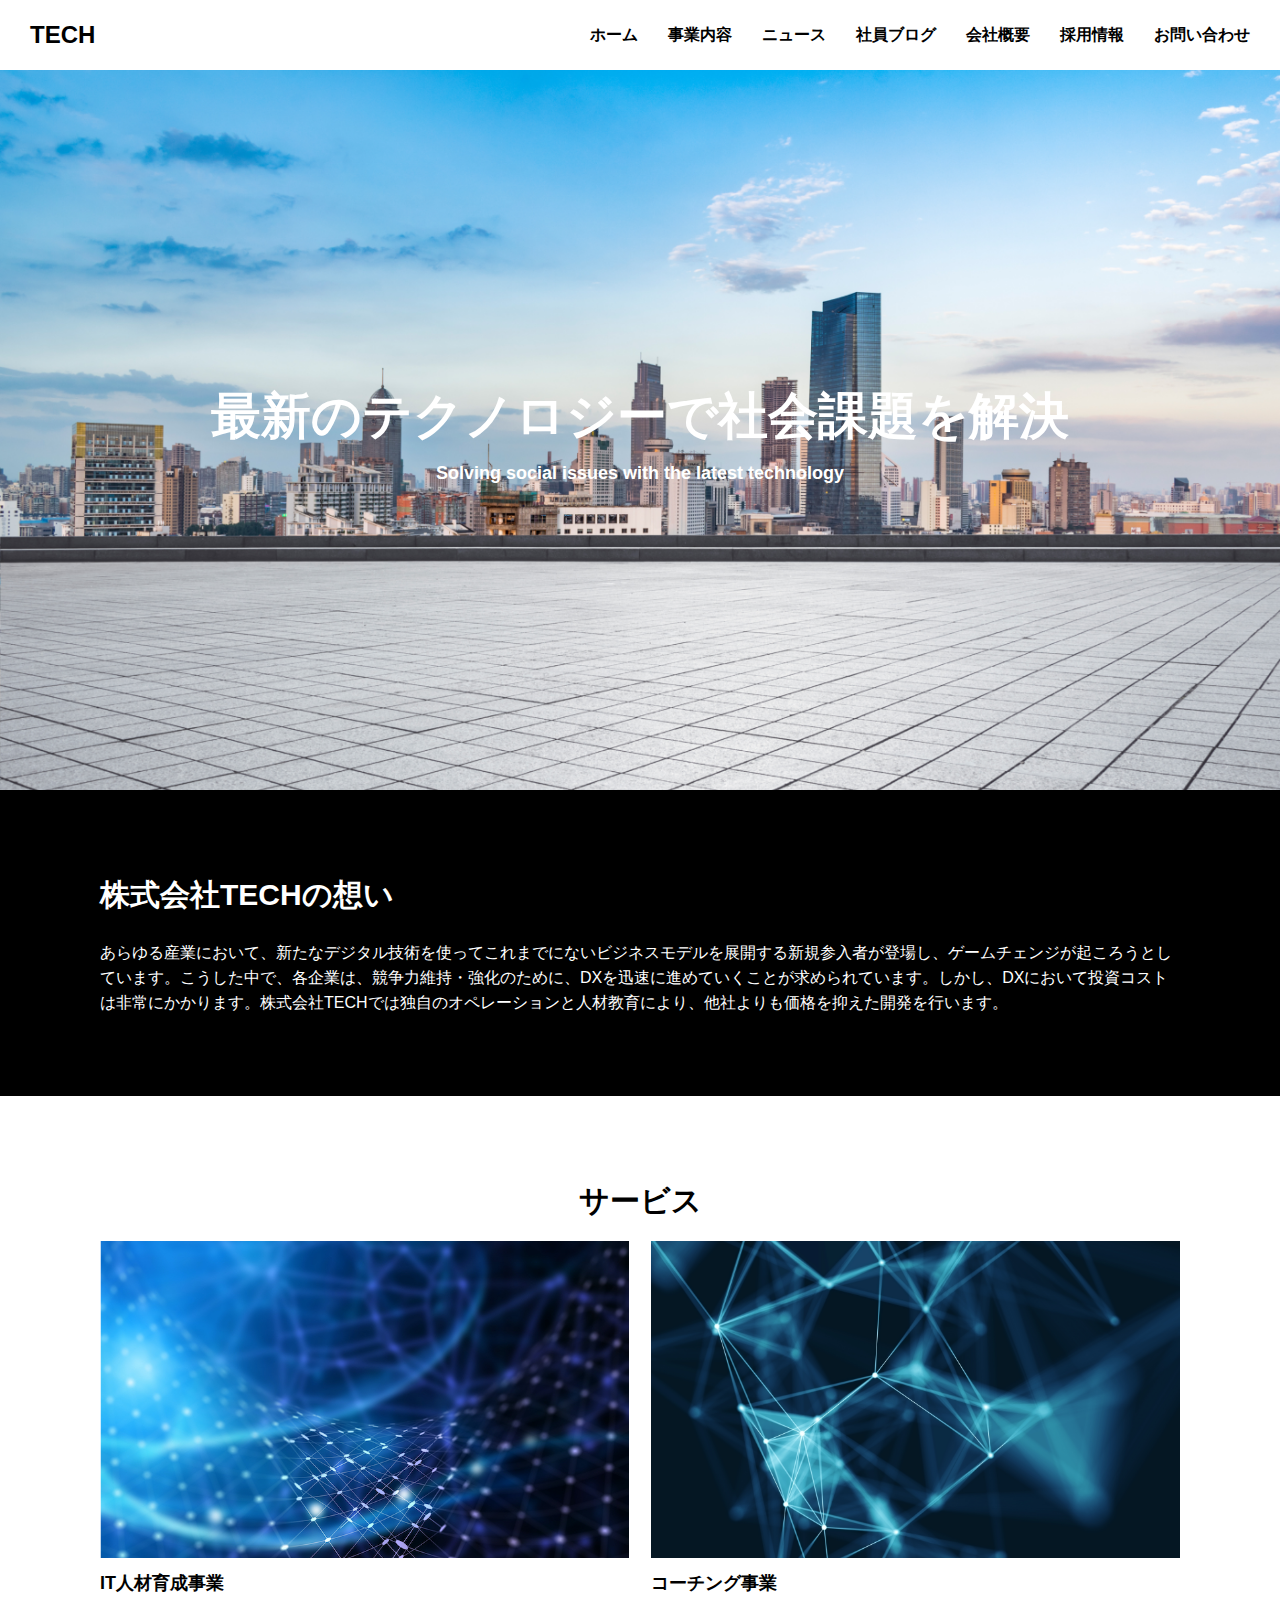
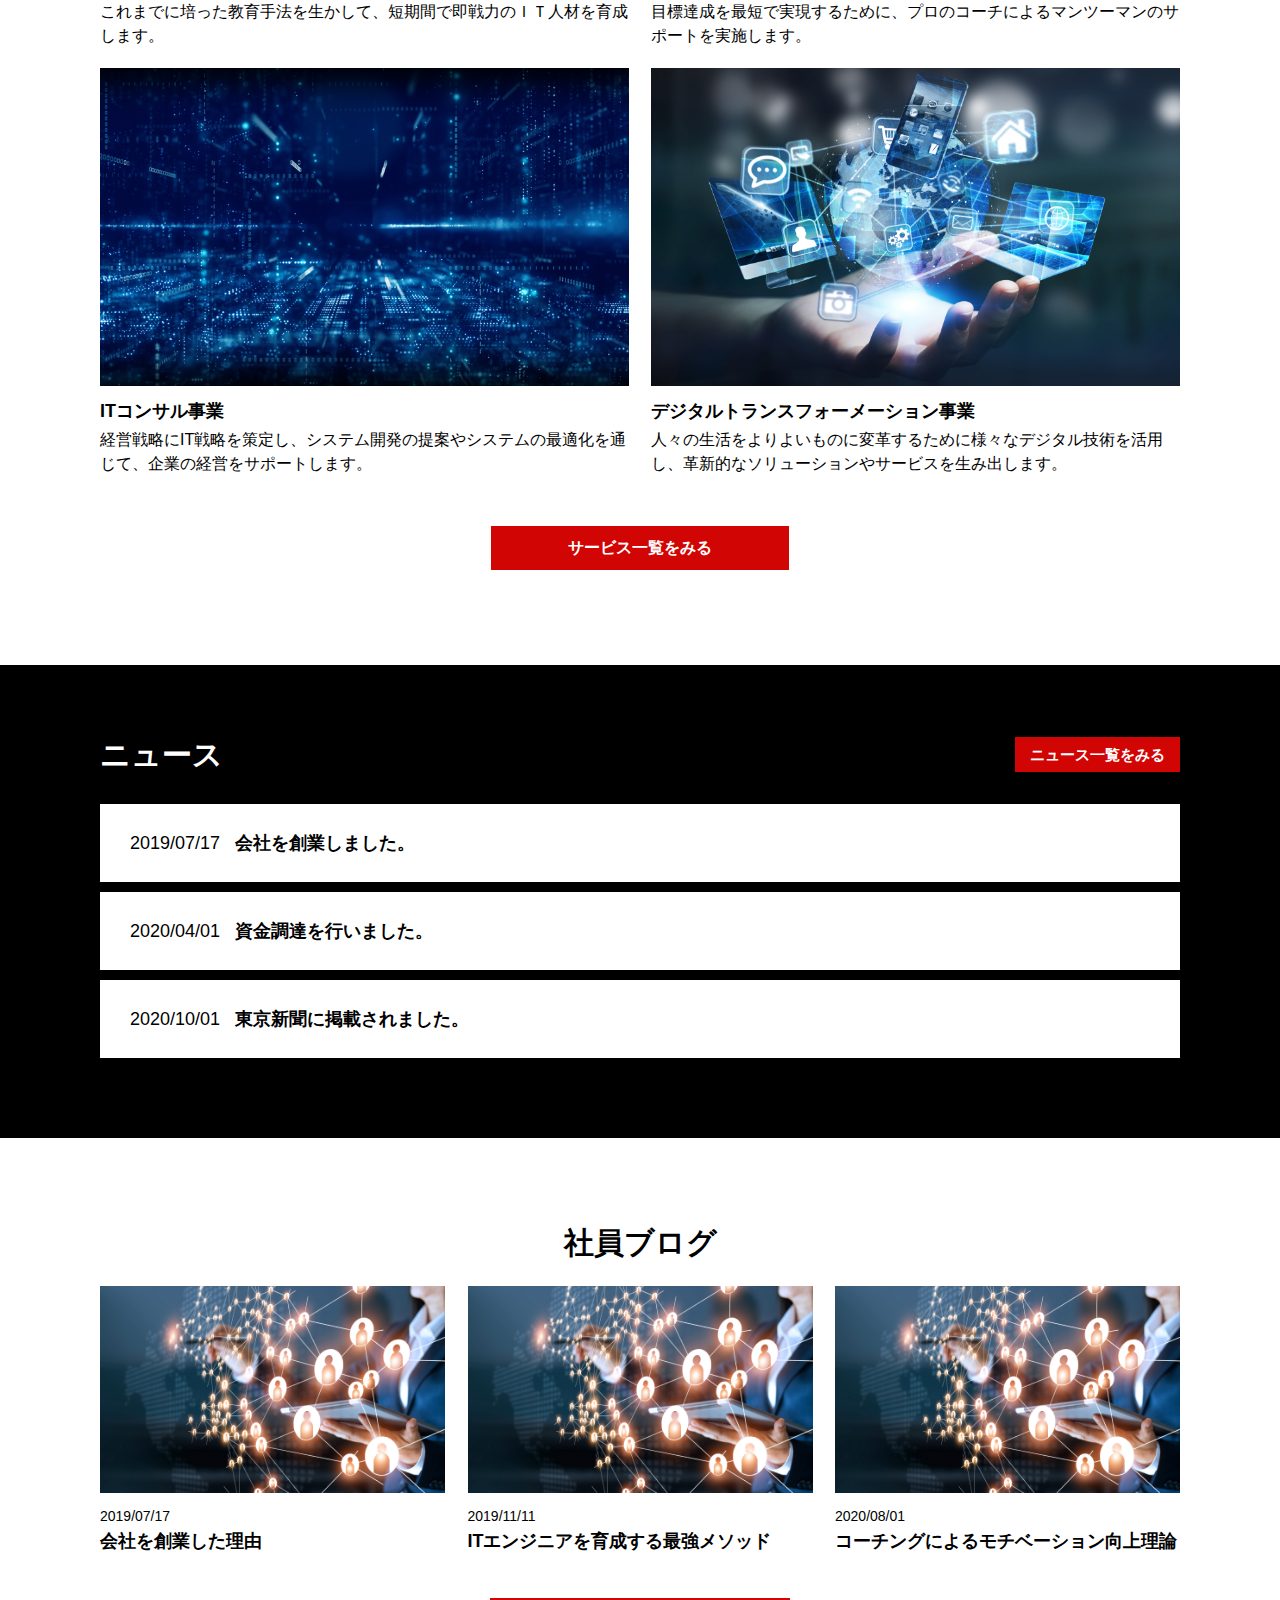
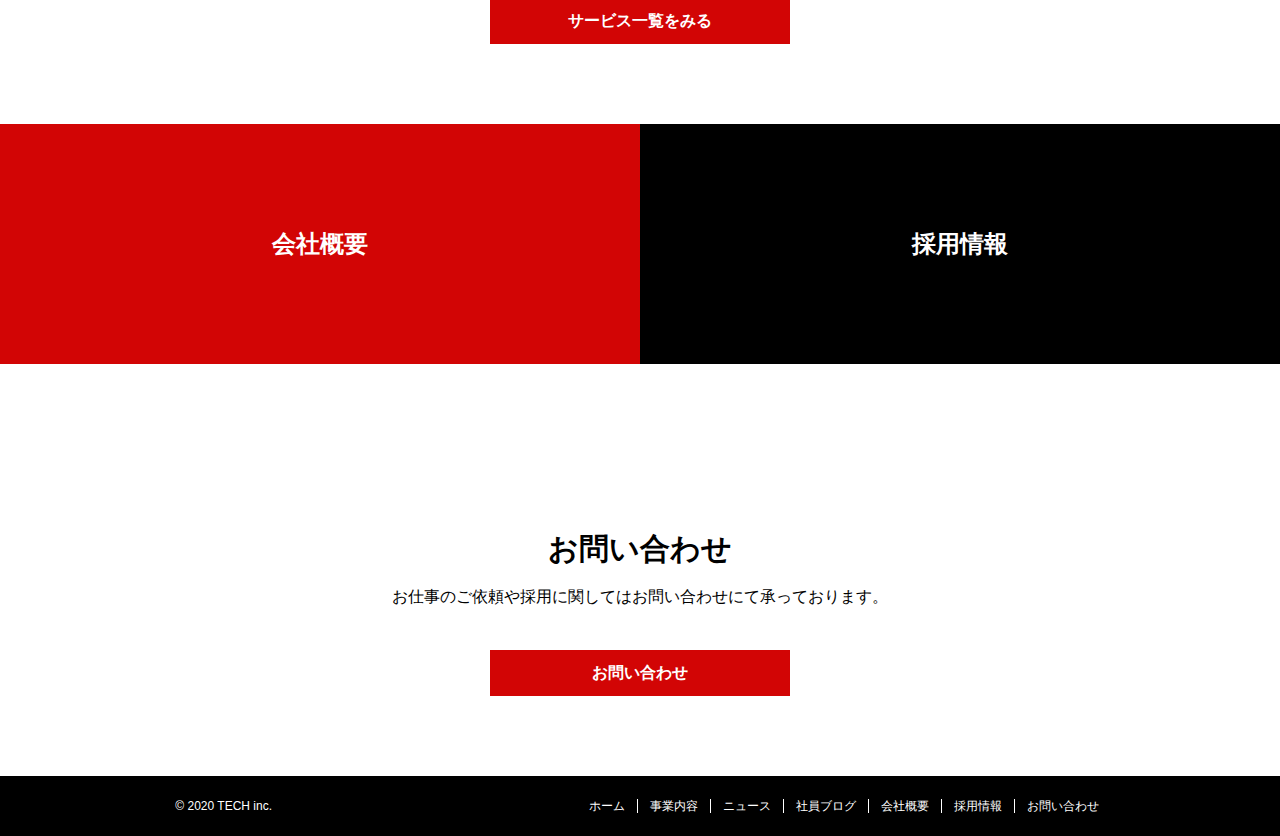
<file: index.html>
<!DOCTYPE html>
<html lang="ja">
<head>
  <meta charset="UTF-8">
  <meta name="viewport" content="width=device-width, initial-scale=1.0">
  <title>株式会社TECH - Index</title>
  <link rel="stylesheet" href="css/reset.css">
  <link rel="stylesheet" href="css/index.css">
</head>
<body>
 <header id="top-header">
      <h1 class="header-logo">
        <a href="index.html">TECH</a>
      </h1>
      <nav class="header-nav">
        <ul class="header-nav-list">  
         <li><a href="index.html">ホーム</a></li>
         <li><a href="service.html">事業内容</a></li>
         <li><a href="news.html">ニュース</a></li>
         <li><a href="blog.html">社員ブログ</a></li>
         <li><a href="company.html">会社概要</a></li>
         <li><a href="recruit.html">採用情報</a></li>
         <li><a href="contact.html">お問い合わせ</a></li>
        </ul>
      </nav>
      <input class="menu-checkbox" id="drawer-checkbox" type="checkbox">
      <label class="menu" id="menu-btn" for="drawer-checkbox">
        <span></span>
        <span></span>
        <span></span>
      </label>
      <nav class="drawer-menu" for="drawer-checkbox">
        <ul id="drawer-menu-list">
          <li class="drawer-item">
            <a href="index.html">ホーム</a>
          </li>
          <li class="drawer-item">
            <a href="service.html">事業内容</a>
          </li>
          <li class="drawer-item">
            <a href="news.html">ニュース</a>
          </li>
          <li class="drawer-item">
            <a href="blog.html">社員ブログ</a>
          </li>
          <li class="drawer-item">
            <a href="company.html">会社概要</a>
          </li>
          <li class="drawer-item">
            <a href="company.html">採用情報</a>
          </li>
          <li class="drawer-item">
            <a href="contact.html">お問い合わせ</a>
          </li>
        </ul>
      </nav>
 </header>

  <div class="eye-catch">
     <div class="eye-catch-txt">
       <p class="catch-copy-ja">最新のテクノロジーで社会課題を解決</p>
       <p class="catch-copy-en">Solving social issues with the latest technology</p>
     </div>
 </div>

  <main>
    <!-- top-feature -->
    <div class="top-feature">
      <div class="top-feature-innerwrap">
        <h2 class="top-feature-ttl">株式会社TECHの想い</h2>
        <p class="top-feature-txt">あらゆる産業において、新たなデジタル技術を使ってこれまでにないビジネスモデルを展開する新規参入者が登場し、ゲームチェンジが起ころうとしています。こうした中で、各企業は、競争力維持・強化のために、DXを迅速に進めていくことが求められています。しかし、DXにおいて投資コストは非常にかかります。株式会社TECHでは独自のオペレーションと人材教育により、他社よりも価格を抑えた開発を行います。</p>
      </div>
    </div>

    <!-- service -->
    <div class="service-section">
      <h2 class="service-title">サービス</h2>
      <div class="service-contents">
        <div class="service-container">
          <div>
            <img class="service-img" src="img/service1.png" alt="blank">
          </div>
          <h3>IT人材育成事業</h3>
          <p>これまでに培った教育手法を生かして、短期間で即戦力のＩＴ人材を育成します。</p>
        </div>
        <div class="service-container">
          <div>
            <img class="service-img" src="img/service2.png" alt="blank">
          </div>
          <h3>コーチング事業</h3>
          <p>目標達成を最短で実現するために、プロのコーチによるマンツーマンのサポートを実施します。</p>
        </div>
        <div class="service-container">
          <div>
            <img class="service-img" src="img/service3.png" alt="blank">
          </div>
          <h3>ITコンサル事業</h3>
          <p>経営戦略にIT戦略を策定し、システム開発の提案やシステムの最適化を通じて、企業の経営をサポートします。</p>
        </div>
        <div class="service-container">
           <div>
             <img class="service-img" src="img/service4.png" alt="blank">
           </div>
           <h3>デジタルトランスフォーメーション事業</h3>
           <p>人々の生活をよりよいものに変革するために様々なデジタル技術を活用し、革新的なソリューションやサービスを生み出します。</p> 
        </div>
     </div>
     <a href="service.html" class="service-link">サービス一覧をみる</a>
    </div>

    <!-- news -->
    <div id="news-section">
      <div class="news-wrap">
        <div class="news-title">
          <h2>ニュース</h2>
          <div class="news-list-link">
            <a href="">ニュース一覧をみる</a>
          </div>
        </div>
        <div class="news-list">
          <article class="news-container">
            <a href="######">
              <p>2019/07/17</p>
              <h3>会社を創業しました。</h3>
            </a>
          </article>
          <article class="news-container">
            <a href="######">
              <p>2020/04/01</p>
              <h3>資金調達を行いました。</h3>
            </a>
          </article>
          <article class="news-container">
            <a href="######">
              <p>2020/10/01</p>
              <h3>東京新聞に掲載されました。</h3>
            </a>
          </article>
        </div>
      </div>
    </div>

    <!-- blog -->
    <div id="blog-section">
      <div class="blog-wrap">
        <h2 class="blog-wrap-title">社員ブログ</h2>
        <div class="blog-wrap-list">
          <div class="blog-wrap-list-item">
            <a class="blog-img-link" href="blog.html">
              <img src="img/blog.png" alt="blank">
            </a>
            <p>2019/07/17</p>
            <a class="blog-link" href="blog.html">
              <h3>会社を創業した理由</h3>
            </a>
          </div>
          <div class="blog-wrap-list-item">
            <a class="blog-img-link" href="blog.html">
              <img src="img/blog.png" alt="blank">
            </a>
            <p>2019/11/11</p>
            <a class="blog-link" href="blog.html">
              <h3>ITエンジニアを育成する最強メソッド</h3>
            </a>
          </div>
          <div class="blog-wrap-list-item">
            <a class="blog-img-link" href="blog.html">
              <img src="img/blog.png" alt="blank">
            </a>
            <p>2020/08/01</p>
            <a class="blog-link" href="blog.html">
              <h3>コーチングによるモチベーション向上理論</h3>
            </a>
          </div>
        </div>
        <div class="blog-list-link">
          <a href="blog.html">サービス一覧をみる</a>
        </div>
      </div>
    </div>

   <!-- company-recruit-section -->
    <div id="company-recruit-section">
      <a class="company-link" href=""><p>会社概要</p></a>
      <a class="recruit-link" href=""><p>採用情報</p></a>
    </div>

    <!-- contact -->
    <div id="contact-section">
      <h2>お問い合わせ</h2>
      <p>お仕事のご依頼や採用に関してはお問い合わせにて承っております。</p>
      <a href="contact.html">お問い合わせ</a>
    </div>
  </main>

  <!-- <footer> -->
  <footer>
    <div id="footer">
      <div class="footer-logo">© 2020 TECH inc.</div>
      <div class="footer-list-container">
        <ul class="footer-list">
          <li><a href="index.html">ホーム</a></li>
          <li><a href="service.html">事業内容</a></li>
          <li><a href="news.html">ニュース</a></li>
          <li><a href="blog.html">社員ブログ</a></li>
          <li><a href="company.html">会社概要</a></li>
          <li><a href="recruit.html">採用情報</a></li>
          <li><a href="contact.html" class="footer-list-last">お問い合わせ</a></li>
        </ul>
      </div>
    </div>
  </footer>
</body>
</html>
</file>
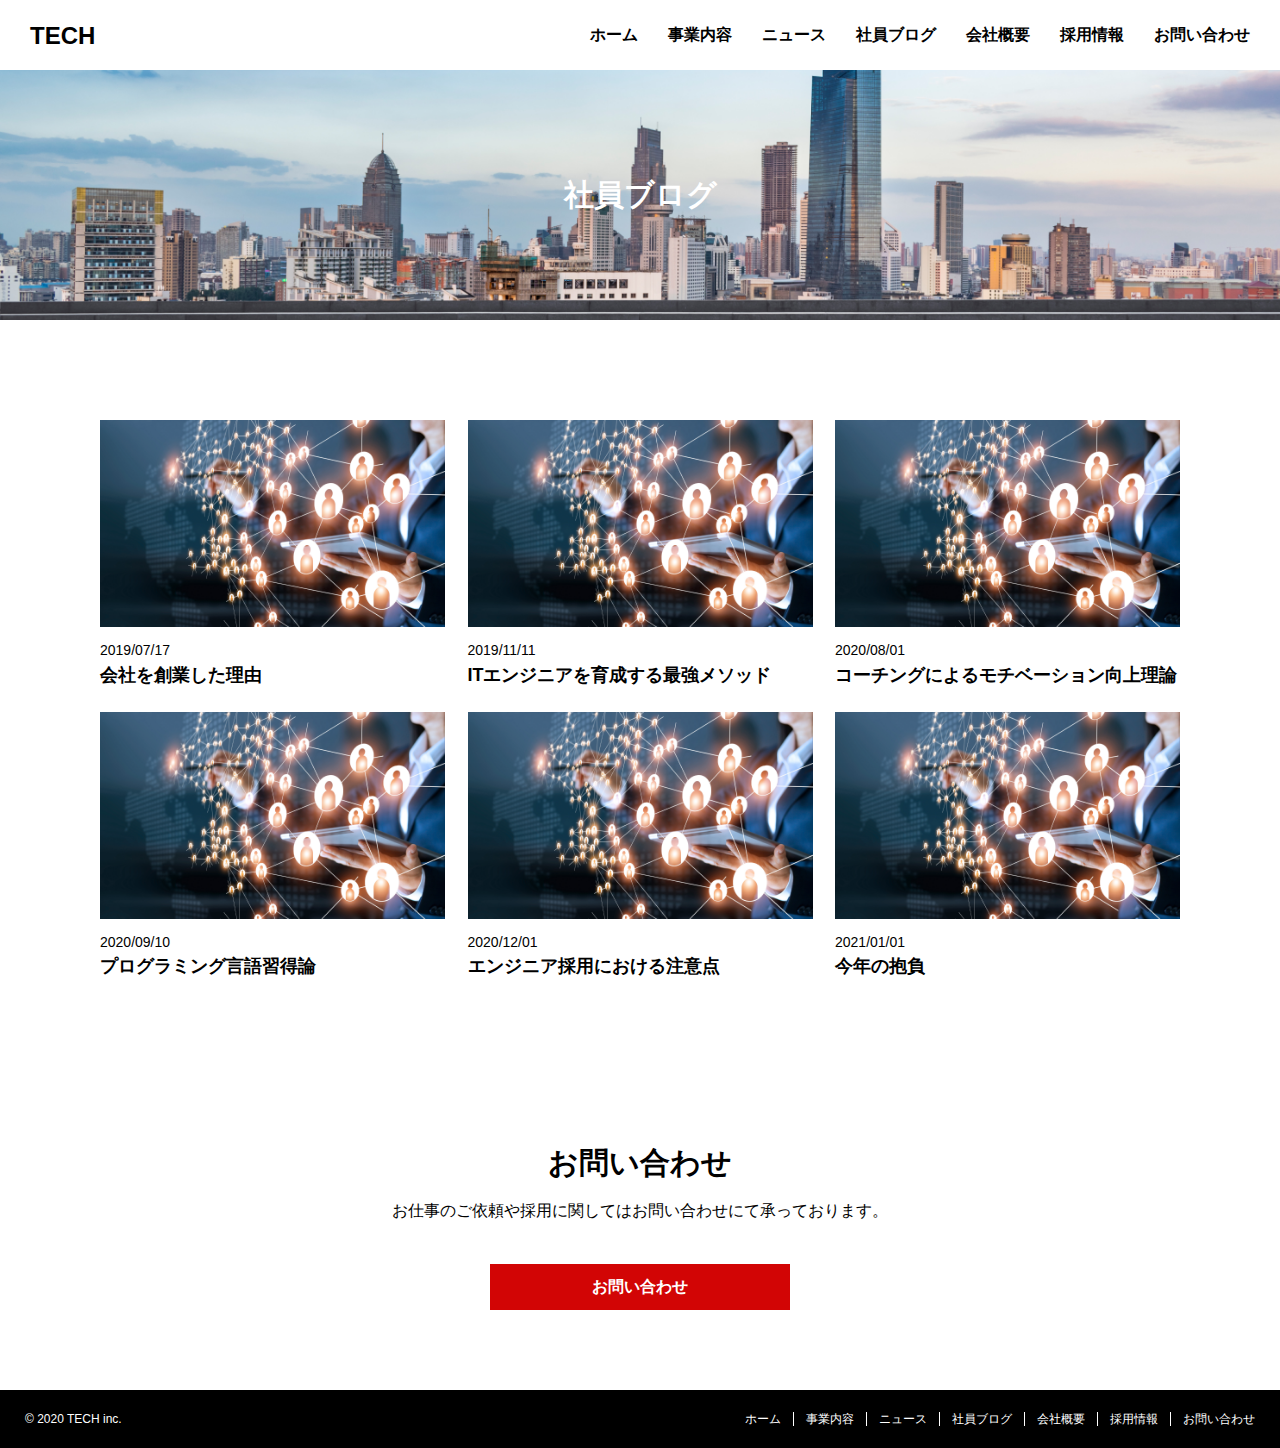
<file: blog.html>
<!DOCTYPE html>
<html lang="ja">
<head>
  <meta charset="UTF-8">
  <meta http-equiv="X-UA-Compatible" content="IE=edge">
  <meta name="viewport" content="width=device-width, initial-scale=1.0">
  <title>株式会社TECH - Blog</title>
  <link rel="stylesheet" href="css/reset.css">
  <link rel="stylesheet" href="css/blog.css">
</head>
<body>
    <!-- header -->
  <header id="top-header">
    <h1 class="header-logo">
      <a href="index.html">TECH</a>
    </h1>
    <nav class="header-nav">
      <ul class="header-nav-list">
        <li><a href="index.html">ホーム</a></li>
        <li><a href="service.html">事業内容</a></li>
        <li><a href="news.html">ニュース</a></li>
        <li><a href="blog.html">社員ブログ</a></li>
        <li><a href="company.html">会社概要</a></li>
        <li><a href="recruit.html">採用情報</a></li>
        <li><a href="contact.html">お問い合わせ</a></li>
      </ul>
    </nav>
    <input class="menu-checkbox" id="drawer-checkbox" type="checkbox">
    <label class="menu" id="menu-btn" for="drawer-checkbox">
      <span></span>
      <span></span>
      <span></span>
    </label>
    <nav class="drawer-menu" for="drawer-checkbox">
      <ul id="drawer-menu-list">
        <li class="drawer-item">
          <a href="index.html">ホーム</a>
        </li>
        <li class="drawer-item">
          <a href="service.html">事業内容</a>
        </li>
        <li class="drawer-item">
          <a href="news.html">ニュース</a>
        </li>
        <li class="drawer-item">
          <a href="blog.html">社員ブログ</a>
        </li>
        <li class="drawer-item">
          <a href="company.html">会社概要</a>
        </li>
        <li class="drawer-item">
          <a href="company.html">採用情報</a>
        </li>
        <li class="drawer-item">
          <a href="contact.html">お問い合わせ</a>
        </li>
      </ul>
    </nav>
  </header>
  <div id="eye-catch">
    <h2 class="eye-catch-ttl">社員ブログ</h2>
  </div>
  <main>
  <!-- blog -->
    <div id="blog-section">
      <div class="blog-wrap">
        <div class="blog-wrap-list">
          <div class="blog-wrap-list-item">
            <a class="blog-img-link" href="blog.html">
              <img src="img/blog.png" alt="blank">
            </a>
            <p>2019/07/17</p>
            <a class="blog-link" href="blog.html">
              <h3>会社を創業した理由</h3>
            </a>
          </div>
          <div class="blog-wrap-list-item">
            <a class="blog-img-link" href="blog.html">
              <img src="img/blog.png" alt="blank">
            </a>
            <p>2019/11/11</p>
            <a class="blog-link" href="blog.html">
              <h3>ITエンジニアを育成する最強メソッド</h3>
            </a>
          </div>
          <div class="blog-wrap-list-item">
            <a class="blog-img-link" href="blog.html">
              <img src="img/blog.png" alt="blank">
            </a>
            <p>2020/08/01</p>
            <a class="blog-link" href="blog.html">
              <h3>コーチングによるモチベーション向上理論</h3>
            </a>
          </div>
        </div>
        <div class="blog-wrap-list">
          <div class="blog-wrap-list-item">
            <a class="blog-img-link" href="blog.html">
              <img src="img/blog.png" alt="blank">
            </a>
            <p>2020/09/10</p>
            <a class="blog-link" href="blog.html">
              <h3>プログラミング言語習得論</h3>
            </a>
          </div>
          <div class="blog-wrap-list-item">
            <a class="blog-img-link" href="blog.html">
              <img src="img/blog.png" alt="blank">
            </a>
            <p>2020/12/01</p>
            <a class="blog-link" href="blog.html">
              <h3>エンジニア採用における注意点</h3>
            </a>
          </div>
          <div class="blog-wrap-list-item">
            <a class="blog-img-link" href="blog.html">
              <img src="img/blog.png" alt="blank">
            </a>
            <p>2021/01/01</p>
            <a class="blog-link" href="blog.html">
              <h3>今年の抱負</h3>
            </a>
          </div>
        </div>
      </div>
    </div>
  <!-- contact -->
    <div id="contact-section">
      <h2>お問い合わせ</h2>
      <p>お仕事のご依頼や採用に関してはお問い合わせにて承っております。</p>
      <a href="contact.html">お問い合わせ</a>
    </div>
  </main>
<!-- <footer> -->
  <footer>
    <div id="footer">
      <div class="footer-logo">© 2020 TECH inc.</div>
      <div class="footer-list-container">
        <ul class="footer-list">
          <li><a href="index.html">ホーム</a></li>
          <li><a href="service.html">事業内容</a></li>
          <li><a href="news.html">ニュース</a></li>
          <li><a href="blog.html">社員ブログ</a></li>
          <li><a href="company.html">会社概要</a></li>
          <li><a href="recruit.html">採用情報</a></li>
          <li><a href="contact.html" class="footer-list-last">お問い合わせ</a></li>
        </ul>
      </div>
    </div>
  </footer>
</body>
</html>
</file>
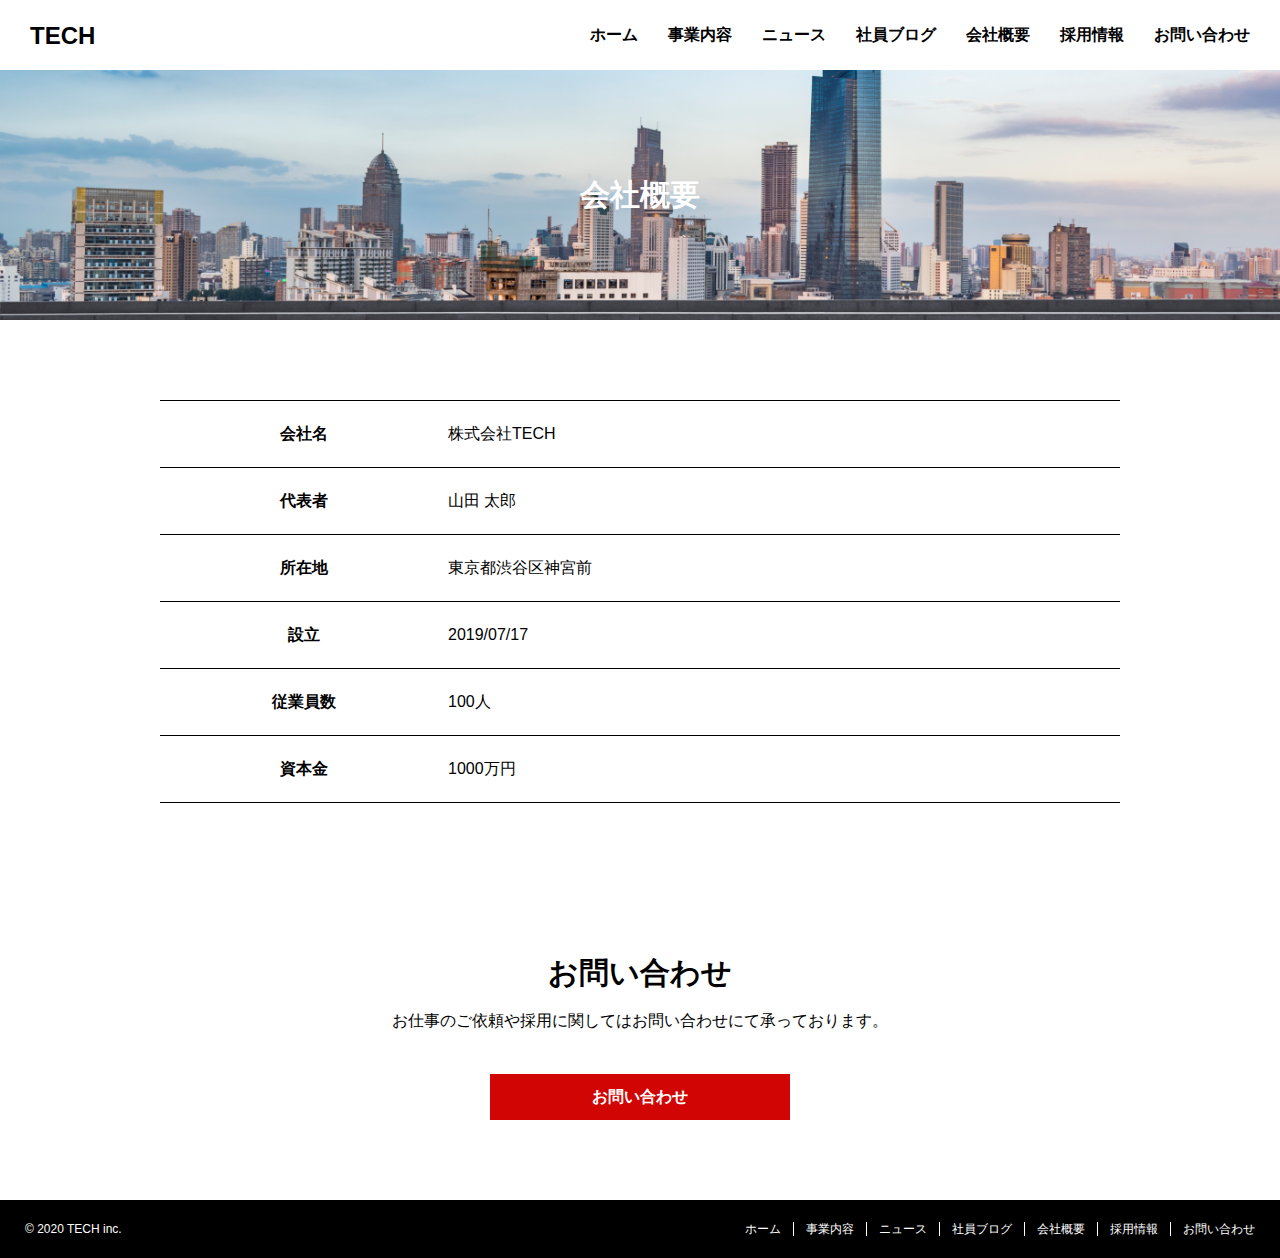
<file: company.html>
<!DOCTYPE html>
<html lang="ja">

<head>
  <meta charset="UTF-8">
  <meta http-equiv="X-UA-Compatible" content="IE=edge">
  <meta name="viewport" content="width=device-width, initial-scale=1.0">
  <title>株式会社TECH - Company</title>
  <link rel="stylesheet" href="css/reset.css">
  <link rel="stylesheet" href="css/company.css">
</head>

<body>
  <!-- header -->
  <header id="top-header">
    <h1 class="header-logo">
      <a href="index.html">TECH</a>
    </h1>
    <nav class="header-nav">
      <ul class="header-nav-list">
        <li><a href="index.html">ホーム</a></li>
        <li><a href="service.html">事業内容</a></li>
        <li><a href="news.html">ニュース</a></li>
        <li><a href="blog.html">社員ブログ</a></li>
        <li><a href="company.html">会社概要</a></li>
        <li><a href="recruit.html">採用情報</a></li>
        <li><a href="contact.html">お問い合わせ</a></li>
      </ul>
    </nav>
    <input class="menu-checkbox" id="drawer-checkbox" type="checkbox">
    <label class="menu" id="menu-btn" for="drawer-checkbox">
      <span></span>
      <span></span>
      <span></span>
    </label>
    <nav class="drawer-menu" for="drawer-checkbox">
      <ul id="drawer-menu-list">
        <li class="drawer-item">
          <a href="index.html">ホーム</a>
        </li>
        <li class="drawer-item">
          <a href="service.html">事業内容</a>
        </li>
        <li class="drawer-item">
          <a href="news.html">ニュース</a>
        </li>
        <li class="drawer-item">
          <a href="blog.html">社員ブログ</a>
        </li>
        <li class="drawer-item">
          <a href="company.html">会社概要</a>
        </li>
        <li class="drawer-item">
          <a href="company.html">採用情報</a>
        </li>
        <li class="drawer-item">
          <a href="contact.html">お問い合わせ</a>
        </li>
      </ul>
    </nav>
  </header>
  <div id="eye-catch">
    <h2 class="eye-catch-ttl">会社概要</h2>
  </div>
  <main>
    <!-- company -->
    <div id="company-section">
      <div class="company-wrap">
        <div class="company-info">
          <h3>会社名</h3>
          <p>株式会社TECH</p>
        </div>
        <div class="company-info">
          <h3>代表者</h3>
          <p>山田 太郎</p>
        </div>
        <div class="company-info">
          <h3>所在地</h3>
          <p>東京都渋谷区神宮前</p>
        </div>
        <div class="company-info">
          <h3>設立</h3>
          <p>2019/07/17</p>
        </div>
        <div class="company-info">
          <h3>従業員数</h3>
          <p>100人</p>
        </div>
        <div class="company-info">
            <h3>資本金</h3>
            <p>1000万円</p>
          </div>
        </div>
      </div>
    </div>

    <!-- contact -->
    <div id="contact-section">
      <h2>お問い合わせ</h2>
      <p>お仕事のご依頼や採用に関してはお問い合わせにて承っております。</p>
      <a href="contact.html">お問い合わせ</a>
    </div>
  </main>
  <!-- <footer> -->
  <footer>
    <div id="footer">
      <div class="footer-logo">© 2020 TECH inc.</div>
      <div class="footer-list-container">
        <ul class="footer-list">
          <li><a href="index.html">ホーム</a></li>
          <li><a href="service.html">事業内容</a></li>
          <li><a href="news.html">ニュース</a></li>
          <li><a href="blog.html">社員ブログ</a></li>
          <li><a href="company.html">会社概要</a></li>
          <li><a href="recruit.html">採用情報</a></li>
          <li><a href="contact.html" class="footer-list-last">お問い合わせ</a></li>
        </ul>
      </div>
    </div>
  </footer>
</body>
  
</html>
</file>
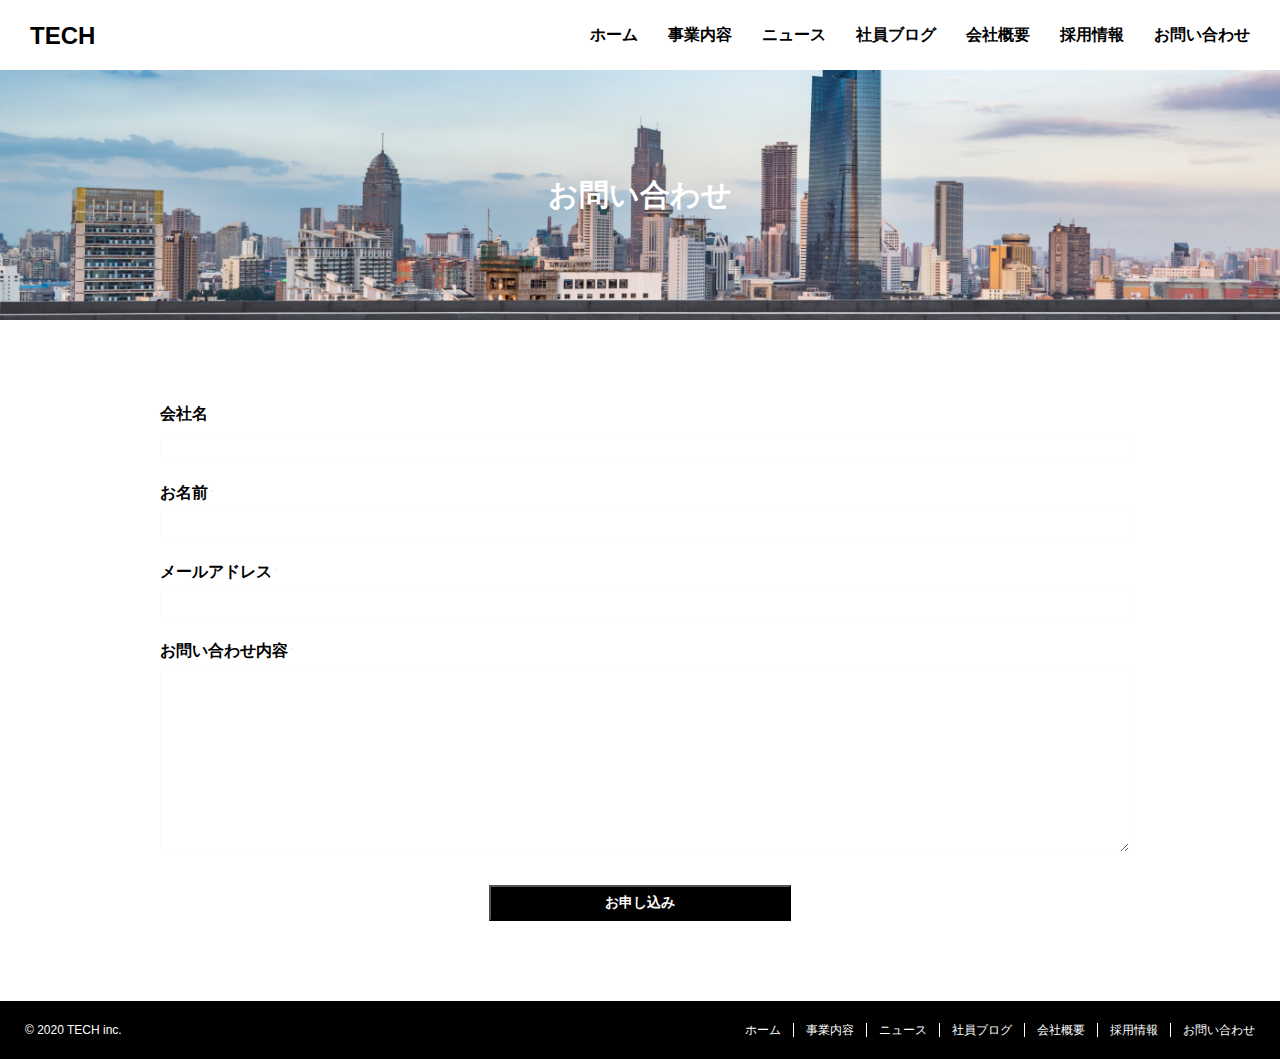
<file: contact.html>
<!DOCTYPE html>
<html lang="ja">

<head>
  <meta charset="UTF-8">
  <meta http-equiv="X-UA-Compatible" content="IE=edge">
  <meta name="viewport" content="width=device-width, initial-scale=1.0">
  <title>株式会社TECH - contact</title>
  <link rel="stylesheet" href="css/reset.css">
  <link rel="stylesheet" href="css/contact.css">
</head>

<body>
  <!-- header -->
  <header id="top-header">
    <h1 class="header-logo">
      <a href="index.html">TECH</a>
    </h1>
    <nav class="header-nav">
      <ul class="header-nav-list">
        <li><a href="index.html">ホーム</a></li>
        <li><a href="service.html">事業内容</a></li>
        <li><a href="news.html">ニュース</a></li>
        <li><a href="blog.html">社員ブログ</a></li>
        <li><a href="company.html">会社概要</a></li>
        <li><a href="recruit.html">採用情報</a></li>
        <li><a href="contact.html">お問い合わせ</a></li>
      </ul>
    </nav>
    <input class="menu-checkbox" id="drawer-checkbox" type="checkbox">
    <label class="menu" id="menu-btn" for="drawer-checkbox">
      <span></span>
      <span></span>
      <span></span>
    </label>
    <nav class="drawer-menu" for="drawer-checkbox">
      <ul id="drawer-menu-list">
        <li class="drawer-item">
          <a href="index.html">ホーム</a>
        </li>
        <li class="drawer-item">
          <a href="service.html">事業内容</a>
        </li>
        <li class="drawer-item">
          <a href="news.html">ニュース</a>
        </li>
        <li class="drawer-item">
          <a href="blog.html">社員ブログ</a>
        </li>
        <li class="drawer-item">
          <a href="company.html">会社概要</a>
        </li>
        <li class="drawer-item">
          <a href="company.html">採用情報</a>
        </li>
        <li class="drawer-item">
          <a href="contact.html">お問い合わせ</a>
        </li>
      </ul>
    </nav>
  </header>
  <div id="eye-catch">
    <h2 class="eye-catch-ttl">お問い合わせ</h2>
  </div>
  <main>
    <div id="contact-section">
      <form class="contact-form-wrap">
        <div class="contact-form">
          <label for="company" class="contact-form-label">会社名</label>
          <input type="text" id="company" class="contact-form-input">
        </div>
        <div class="contact-form">
          <label for="name" class="contact-form-label">お名前<span class="form-required">＊</span></label>
          <input type="text" id="name" class="contact-form-input" required>
        </div>
        <div class="contact-form">
          <label for="email" class="contact-form-label">メールアドレス<span class="form-required">＊</span></label>
          <input type="email" id="email" class="contact-form-input" required>
        </div>
        <div class="contact-form">
          <label for="coment" class="contact-form-label">お問い合わせ内容<span class="form-required">＊</span></label>
          <textarea type="text" id="coment" class="contact-form-text" required></textarea>
        </div>
        <div class="contact-form-btn">
          <input type="submit" value="お申し込み" class="contact-form-submit">
        </div>
      </form>
    </div>
  <!-- <footer> -->
  <footer>
    <div id="footer">
      <div class="footer-logo">© 2020 TECH inc.</div>
      <div class="footer-list-container">
        <ul class="footer-list">
          <li><a href="index.html">ホーム</a></li>
          <li><a href="service.html">事業内容</a></li>
          <li><a href="news.html">ニュース</a></li>
          <li><a href="blog.html">社員ブログ</a></li>
          <li><a href="company.html">会社概要</a></li>
          <li><a href="recruit.html">採用情報</a></li>
          <li><a href="contact.html" class="footer-list-last">お問い合わせ</a></li>
        </ul>
      </div>
    </div>
  </footer>
</body>

</html>
</file>
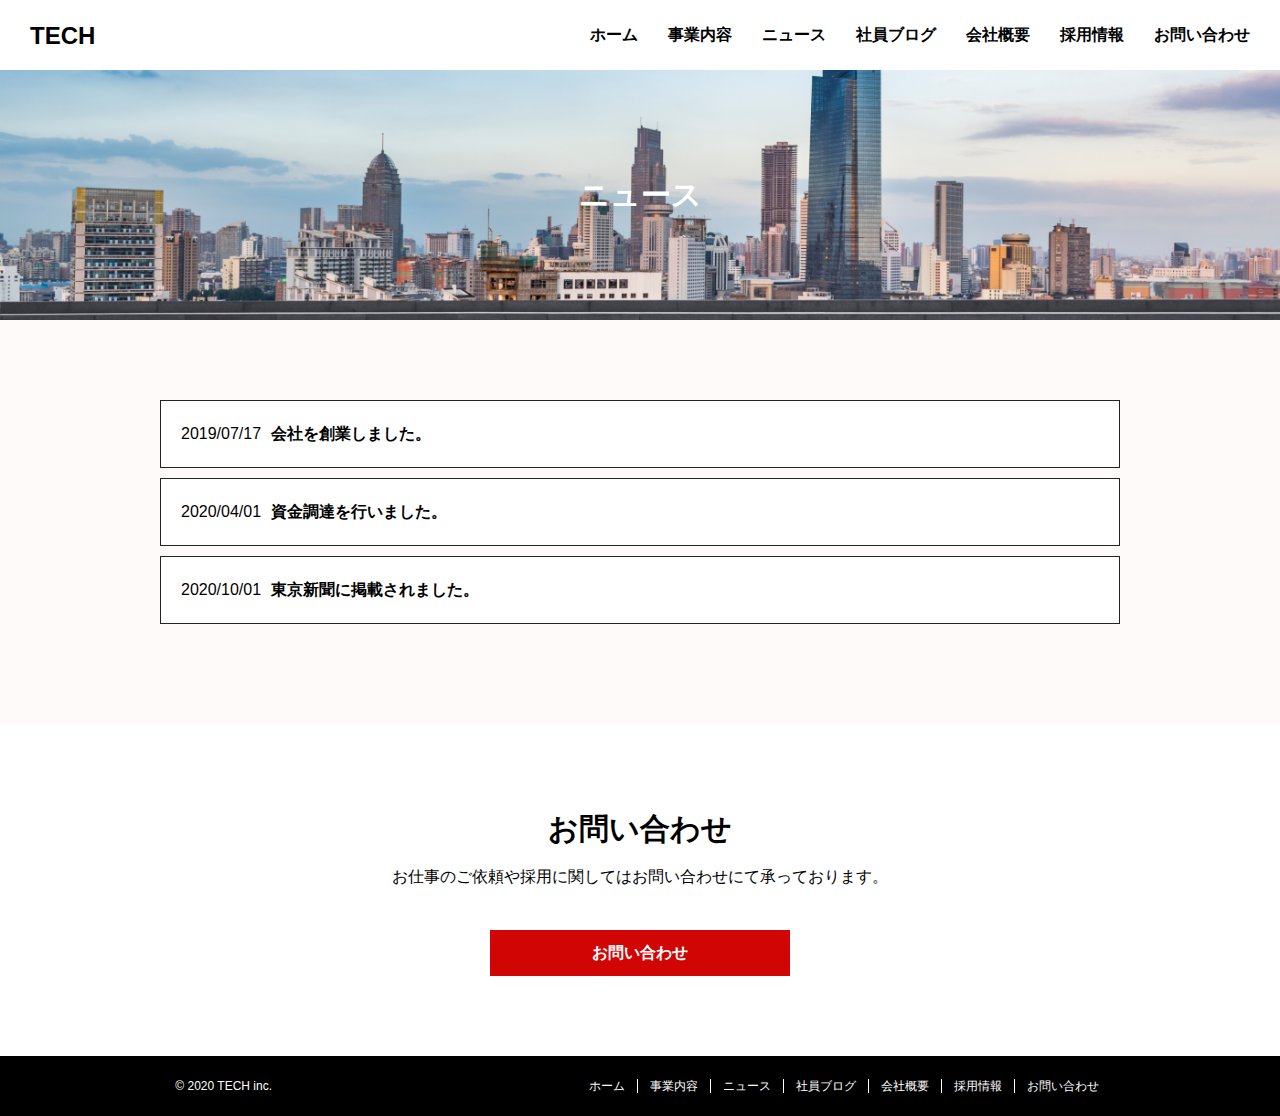
<file: news.html>
<!DOCTYPE html>
<html lang="en">
<head>
  <meta charset="UTF-8">
  <meta http-equiv="X-UA-Compatible" content="IE=edge">
  <meta name="viewport" content="width=device-width, initial-scale=1.0">
  <title>株式会社TECH - News</title>
  <link rel="stylesheet" href="css/reset.css">
  <link rel="stylesheet" href="css/news.css">
</head>
<body>
  <!-- header -->
  <header id="top-header">
    <h1 class="header-logo">
      <a href="index.html">TECH</a>
    </h1>
    <nav class="header-nav">
      <ul class="header-nav-list">
        <li><a href="index.html">ホーム</a></li>
        <li><a href="service.html">事業内容</a></li>
        <li><a href="news.html">ニュース</a></li>
        <li><a href="blog.html">社員ブログ</a></li>
        <li><a href="company.html">会社概要</a></li>
        <li><a href="recruit.html">採用情報</a></li>
        <li><a href="contact.html">お問い合わせ</a></li>
      </ul>
    </nav>
    <input class="menu-checkbox" id="drawer-checkbox" type="checkbox">
    <label class="menu" id="menu-btn" for="drawer-checkbox">
      <span></span>
      <span></span>
      <span></span>
    </label>
    <nav class="drawer-menu" for="drawer-checkbox">
      <ul id="drawer-menu-list">
        <li class="drawer-item">
          <a href="index.html">ホーム</a>
        </li>
        <li class="drawer-item">
          <a href="service.html">事業内容</a>
        </li>
        <li class="drawer-item">
          <a href="news.html">ニュース</a>
        </li>
        <li class="drawer-item">
          <a href="blog.html">社員ブログ</a>
        </li>
        <li class="drawer-item">
          <a href="company.html">会社概要</a>
        </li>
        <li class="drawer-item">
          <a href="company.html">採用情報</a>
        </li>
        <li class="drawer-item">
          <a href="contact.html">お問い合わせ</a>
        </li>
      </ul>
    </nav>
  </header>
  <div id="eye-catch">
    <h2 class="eye-catch-ttl">ニュース</h2>
  </div>
 <main>
    <!-- news -->
   <div id="news-section">
    <div class="news-wrap">
      <div class="news-list">
        <article class="news-container">
          <a href="######">
            <p>2019/07/17</p>
            <h3>会社を創業しました。</h3>
          </a>
        </article>
        <article class="news-container">
          <a href="######">
            <p>2020/04/01</p>
            <h3>資金調達を行いました。</h3>
          </a>
        </article>
        <article class="news-container">
          <a href="######">
            <p>2020/10/01</p>
            <h3>東京新聞に掲載されました。</h3>
          </a>
        </article>
      </div>
    </div>
  </div>
  <!-- contact -->
   <div id="contact-section">
     <h2>お問い合わせ</h2>
     <p>お仕事のご依頼や採用に関してはお問い合わせにて承っております。</p>
     <a href="contact.html">お問い合わせ</a>
   </div>
 </main>
  <!-- <footer> -->
  <footer>
    <div id="footer">
      <div class="footer-logo">© 2020 TECH inc.</div>
      <div class="footer-list-container">
        <ul class="footer-list">
          <li><a href="index.html">ホーム</a></li>
          <li><a href="service.html">事業内容</a></li>
          <li><a href="news.html">ニュース</a></li>
          <li><a href="blog.html">社員ブログ</a></li>
          <li><a href="company.html">会社概要</a></li>
          <li><a href="recruit.html">採用情報</a></li>
          <li><a href="contact.html" class="footer-list-last">お問い合わせ</a></li>
        </ul>
      </div>
    </div>
  </footer>




</body>
</html>
</file>
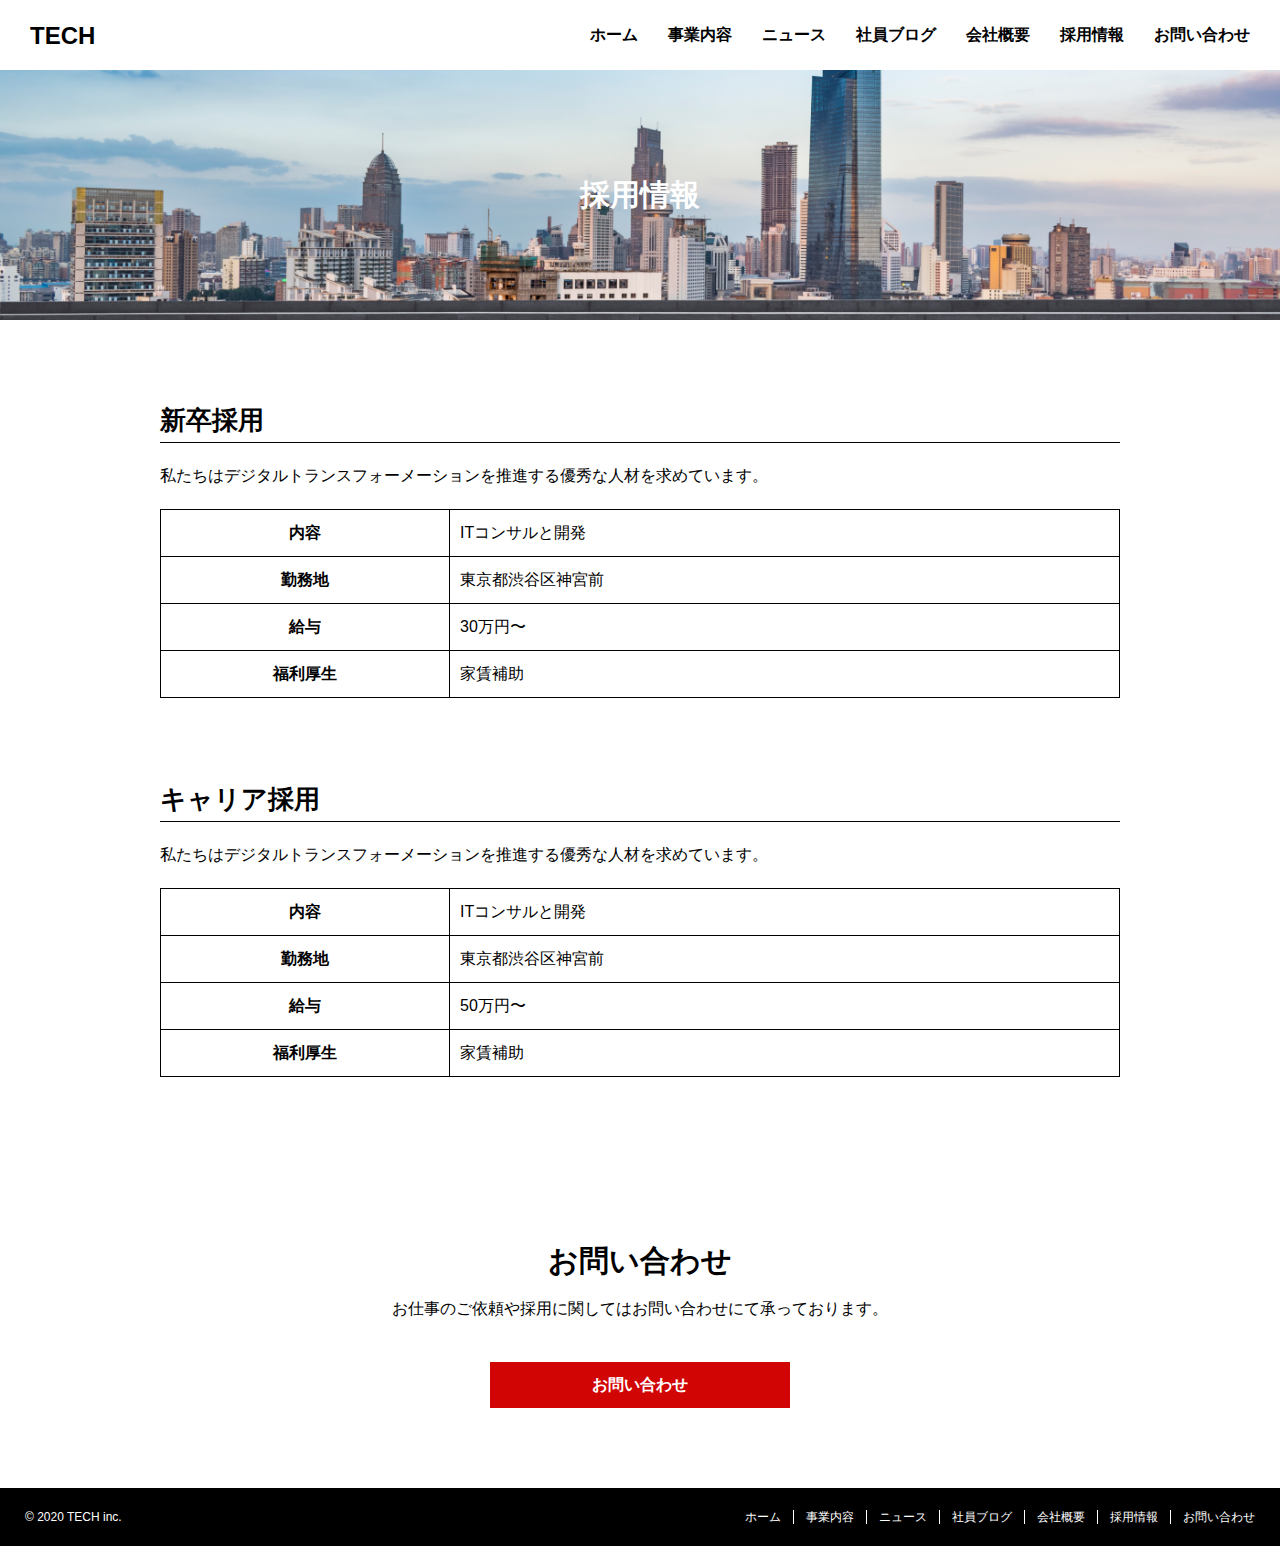
<file: recruit.html>
<!DOCTYPE html>
<html lang="ja">

<head>
  <meta charset="UTF-8">
  <meta http-equiv="X-UA-Compatible" content="IE=edge">
  <meta name="viewport" content="width=device-width, initial-scale=1.0">
  <title>株式会社TECH - Recruit</title>
  <link rel="stylesheet" href="css/reset.css">
  <link rel="stylesheet" href="css/recruit.css">
</head>

<body>
  <!-- header -->
  <header id="top-header">
    <h1 class="header-logo">
      <a href="index.html">TECH</a>
    </h1>
    <nav class="header-nav">
      <ul class="header-nav-list">
        <li><a href="index.html">ホーム</a></li>
        <li><a href="service.html">事業内容</a></li>
        <li><a href="news.html">ニュース</a></li>
        <li><a href="blog.html">社員ブログ</a></li>
        <li><a href="company.html">会社概要</a></li>
        <li><a href="recruit.html">採用情報</a></li>
        <li><a href="contact.html">お問い合わせ</a></li>
      </ul>
    </nav>
    <input class="menu-checkbox" id="drawer-checkbox" type="checkbox">
    <label class="menu" id="menu-btn" for="drawer-checkbox">
      <span></span>
      <span></span>
      <span></span>
    </label>
    <nav class="drawer-menu" for="drawer-checkbox">
      <ul id="drawer-menu-list">
        <li class="drawer-item">
          <a href="index.html">ホーム</a>
        </li>
        <li class="drawer-item">
          <a href="service.html">事業内容</a>
        </li>
        <li class="drawer-item">
          <a href="news.html">ニュース</a>
        </li>
        <li class="drawer-item">
          <a href="blog.html">社員ブログ</a>
        </li>
        <li class="drawer-item">
          <a href="company.html">会社概要</a>
        </li>
        <li class="drawer-item">
          <a href="company.html">採用情報</a>
        </li>
        <li class="drawer-item">
          <a href="contact.html">お問い合わせ</a>
        </li>
      </ul>
    </nav>
  </header>
  <div id="eye-catch">
    <h2 class="eye-catch-ttl">採用情報</h2>
  </div>
  <main>
    <!-- recruit -->
    <div id="recruit-section">
      <div class="recruit-wrap-1">
        <div class="recruit-wrap-ttl">
          <h2>新卒採用</h2>
          <p>私たちはデジタルトランスフォーメーションを推進する優秀な人材を求めています。</p>
        </div>
        <div class="item-text">
          <h3>内容</h3>
          <p>ITコンサルと開発</p>
        </div>
        <div class="item-text">
          <h3>勤務地</h3>
          <p>東京都渋谷区神宮前</p>
        </div>
        <div class="item-text">
          <h3>給与</h3>
          <p>30万円〜</p>
        </div>
        <div class="item-text">
          <h3 class="item-text-last">福利厚生</h3>
          <p class="item-text-last">家賃補助</p>              
        </div>
      </div>
      <div class="recruit-wrap-2">
        <div class="recruit-wrap-ttl">
          <h2>キャリア採用</h2>
          <p>私たちはデジタルトランスフォーメーションを推進する優秀な人材を求めています。</p>
        </div>
        <div class="item-text">
          <h3>内容</h3>
          <p>ITコンサルと開発</p>
        </div>
        <div class="item-text">
          <h3>勤務地</h3>
          <p>東京都渋谷区神宮前</p>
        </div>
        <div class="item-text">
          <h3>給与</h3>
          <p>50万円〜</p>
        </div>
        <div class="item-text">
          <h3 class="item-text-last">福利厚生</h3>
          <p class="item-text-last">家賃補助</p>
        </div>
      </div>
    </div>
    <!-- contact -->
    <div id="contact-section">
      <h2>お問い合わせ</h2>
      <p>お仕事のご依頼や採用に関してはお問い合わせにて承っております。</p>
      <a href="contact.html">お問い合わせ</a>
    </div>
  </main>
  <!-- <footer> -->
  <footer>
    <div id="footer">
      <div class="footer-logo">© 2020 TECH inc.</div>
      <div class="footer-list-container">
        <ul class="footer-list">
          <li><a href="index.html">ホーム</a></li>
          <li><a href="service.html">事業内容</a></li>
          <li><a href="news.html">ニュース</a></li>
          <li><a href="blog.html">社員ブログ</a></li>
          <li><a href="company.html">会社概要</a></li>
          <li><a href="recruit.html">採用情報</a></li>
          <li><a href="contact.html" class="footer-list-last">お問い合わせ</a></li>
        </ul>
      </div>
    </div>
  </footer>
</body>

</html>
</file>
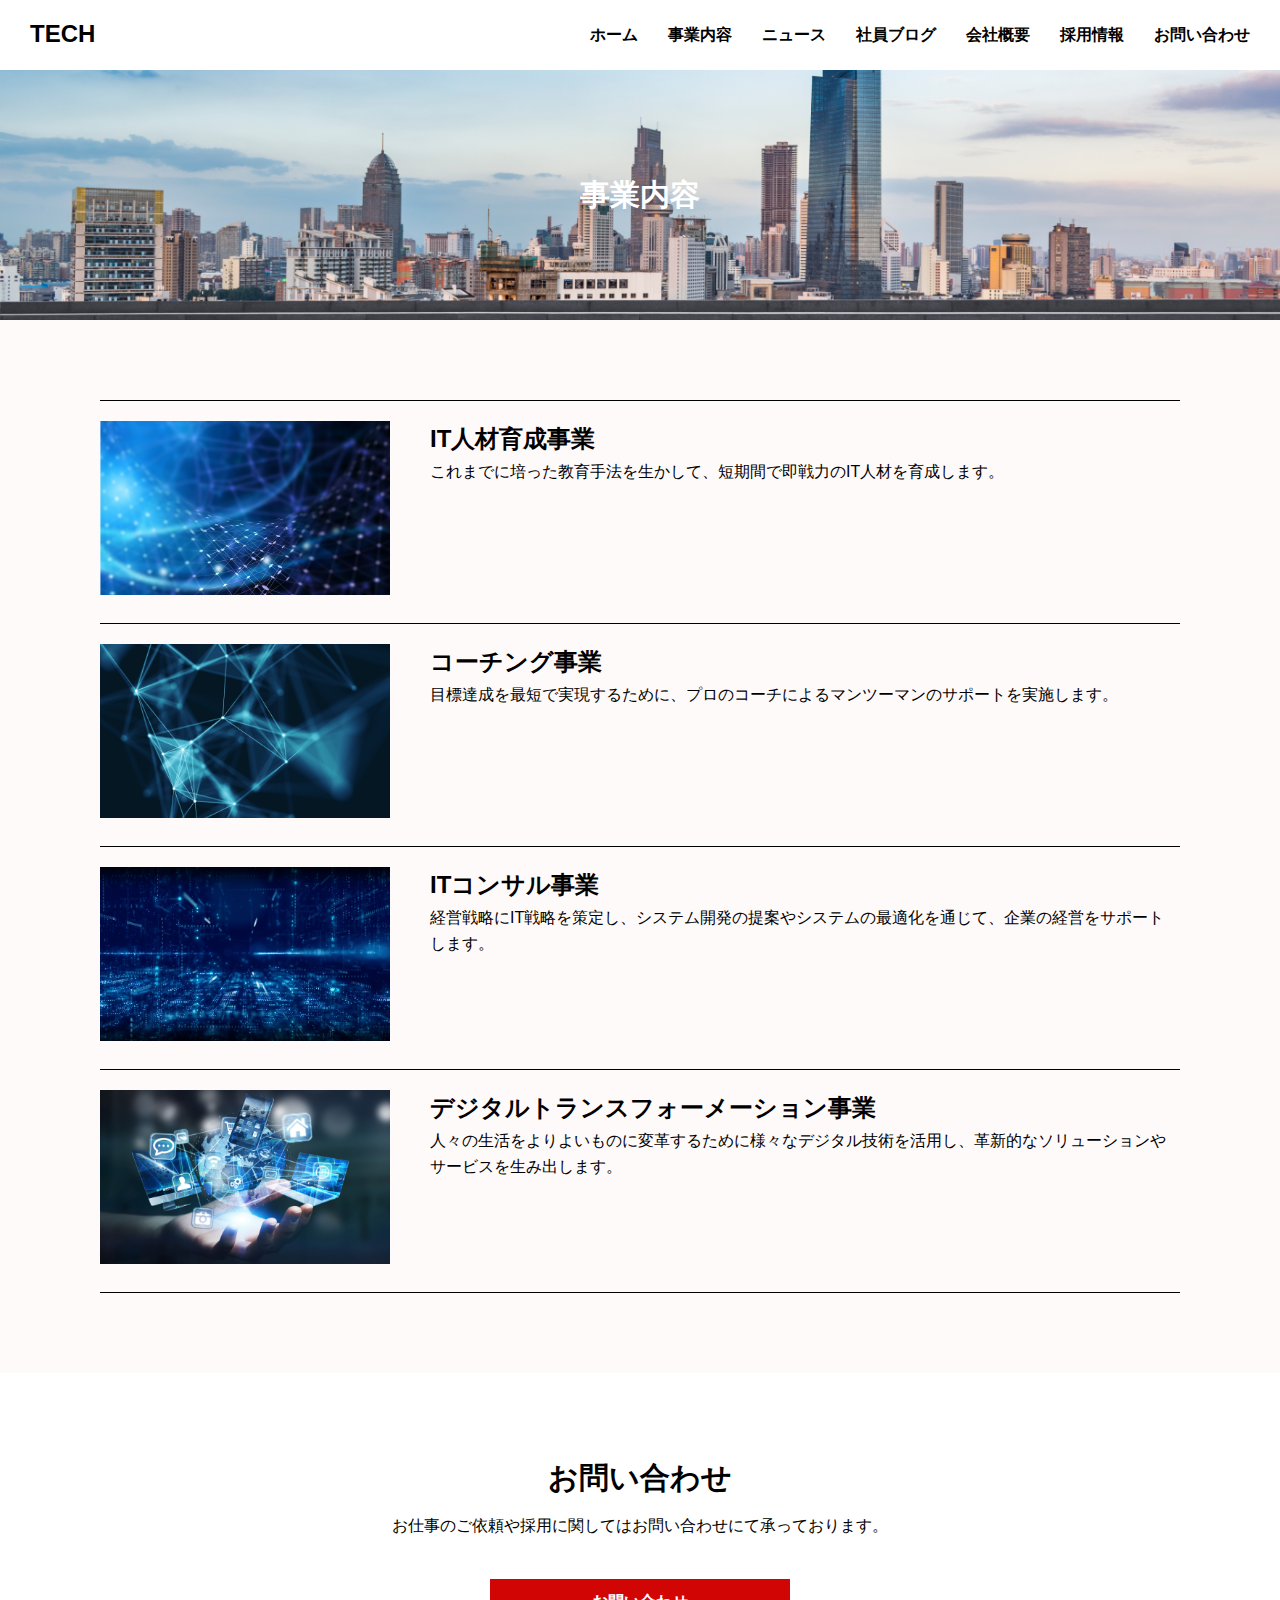
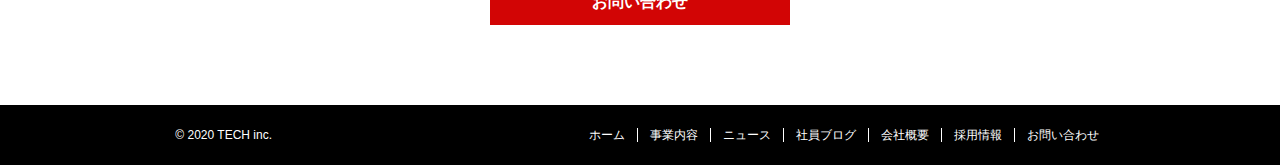
<file: service.html>
<!DOCTYPE html>
<html lang="ja">
<head>
  <meta charset="UTF-8">
  <meta http-equiv="X-UA-Compatible" content="IE=edge">
  <meta name="viewport" content="width=device-width, initial-scale=1.0">
  <title>株式会社TECH - Service</title>
  <link rel="stylesheet" href="css/reset.css">
  <link rel="stylesheet" href="css/service.css">
</head>
<body>
  <!-- header -->
  <header id="top-header">
    <h1 class="header-logo">
      <a href="index.html">TECH</a>
    </h1>
    <nav class="header-nav">
      <ul class="header-nav-list">
        <li><a href="index.html">ホーム</a></li>
        <li><a href="service.html">事業内容</a></li>
        <li><a href="news.html">ニュース</a></li>
        <li><a href="blog.html">社員ブログ</a></li>
        <li><a href="company.html">会社概要</a></li>
        <li><a href="recruit.html">採用情報</a></li>
        <li><a href="contact.html">お問い合わせ</a></li>
      </ul>
    </nav>
    <input class="menu-checkbox" id="drawer-checkbox" type="checkbox">
    <label class="menu" id="menu-btn" for="drawer-checkbox">
        <span></span>
        <span></span>
        <span></span>
    </label>
    <nav class="drawer-menu" for="drawer-checkbox">
      <ul id="drawer-menu-list">
        <li class="drawer-item">
          <a href="index.html">ホーム</a>
        </li>
        <li class="drawer-item">
          <a href="service.html">事業内容</a>
        </li>
        <li class="drawer-item">
          <a href="news.html">ニュース</a>
        </li>
        <li class="drawer-item">
          <a href="blog.html">社員ブログ</a>
        </li>
        <li class="drawer-item">
          <a href="company.html">会社概要</a>
        </li>
        <li class="drawer-item">
          <a href="company.html">採用情報</a>
        </li>
        <li class="drawer-item">
          <a href="contact.html">お問い合わせ</a>
        </li>
      </ul>
    </nav>
  </header>
  <div id="eye-catch">
    <h2 class="eye-catch-ttl">事業内容</h2>
  </div>
  <main>
    <!-- service-section -->
    <div id="service-section">
      <div class="service-wrap">
        <div class="service-content">
          <div class="service-content-img">
            <img src="img/service1.png" alt="IT人材育成img">
          </div>
          <div class="service-content-item">
            <h3>IT人材育成事業</h3>
            <p>これまでに培った教育手法を生かして、短期間で即戦力のIT人材を育成します。</p>
          </div>
        </div>
        <div class="service-content">
          <div class="service-content-img">
            <img src="img/service2.png" alt="IT人材育成img">
          </div>
          <div class="service-content-item">
            <h3>コーチング事業
            </h3>
            <p>目標達成を最短で実現するために、プロのコーチによるマンツーマンのサポートを実施します。</p>
          </div>
        </div>
        <div class="service-content">
          <div class="service-content-img">
            <img src="img/service3.png" alt="IT人材育成img">
          </div>
          <div class="service-content-item">
            <h3>ITコンサル事業</h3>
            <p>経営戦略にIT戦略を策定し、システム開発の提案やシステムの最適化を通じて、企業の経営をサポートします。</p>
          </div>
        </div>
        <div class="service-content">
          <div class="service-content-img">
            <img src="img/service4.png" alt="IT人材育成img">
          </div>
          <div class="service-content-item">
            <h3>デジタルトランスフォーメーション事業</h3>
            <p>人々の生活をよりよいものに変革するために様々なデジタル技術を活用し、革新的なソリューションやサービスを生み出します。</p>
          </div>
        </div>
      </div>
    </div>
    
    <!-- contact -->
    <div id="contact-section">
       <h2>お問い合わせ</h2>
       <p>お仕事のご依頼や採用に関してはお問い合わせにて承っております。</p>
       <a href="contact.html">お問い合わせ</a>
    </div>
  </main>
    <!-- <footer> -->
  <footer>
    <div id="footer">
     <div class="footer-logo">© 2020 TECH inc.</div>
     <div class="footer-list-container">
        <ul class="footer-list">
         <li><a href="index.html">ホーム</a></li>
         <li><a href="service.html">事業内容</a></li>
         <li><a href="news.html">ニュース</a></li>
         <li><a href="blog.html">社員ブログ</a></li>
         <li><a href="company.html">会社概要</a></li>
         <li><a href="recruit.html">採用情報</a></li>
         <li><a href="contact.html" class="footer-list-last">お問い合わせ</a></li>
       </ul>
     </div>
   </div>
 </footer>



</body>
</html>
</file>
<file: css/index.css>
html{
  font-size: 62.5%;
}


/* header */
#top-header{
  background-color: white;
  display: flex;
  justify-content: space-between;
  align-items: center;
  height: 70px;
  padding:0 30px;
  position: sticky;
  top: 0;
  z-index: 1;
}

.header-logo{
  font-size: 2.4rem;
  padding-bottom: 1px;
}
.header-logo a:hover{
  color: rgb(80, 80, 80);
  transition: 0.5s;
}

a{
  text-decoration: none;
  color: black;
}
a:visited{
  color: rgb(35, 0, 0);
}

.header-nav{
  display:block;
  padding-left: 0;
}

.header-nav ul{
  text-decoration: none;
  display: flex;
  padding-left: 0;
}

.header-nav-list li{
  font-size: 1.6rem;
  /* letter-spacing: 1.3px; */
  font-weight: bold;
  padding-left: 30px;
}
.header-nav-list li:first-child{
  padding-left: 0;
}


.header-nav-list li a:hover{
  color: rgb(80, 80, 80);
  transition: 0.5s;
}

.menu {
  display: none;
}

.menu-checkbox{
  display: none;
}

.drawer-menu{
  display: none;
}


/* .eye-catch */
.eye-catch{
  width: 100%;
  height: 80vh;
  background: url(../img/mv.png) no-repeat;
  background-position: center;
  background-size: cover;
  position: relative;
  display: flex;
  align-items: center;
}

.eye-catch-txt{
  width: 100%;
  margin: 0;
  text-align: center;
  padding-top: 12px;
}

.eye-catch-txt p{
  color: white;
  font-weight: bold;
  margin: 20px 0;
}

.catch-copy-ja{
  font-size: 5.0rem;

}

.catch-copy-en{
  padding-top: 3px;
  font-size: 1.8rem;
}


/* .top-feature */
.top-feature{
  background-color: black;
  width: 100%;
  display: flex;
  justify-content: center;
  align-items: center;
  padding:65px 0;
}

.top-feature-innerwrap{
  color: white;
  width: 1080px
}

.top-feature-ttl{
  font-size: 3.0rem;
padding-bottom: 5px;
}

.top-feature-txt{
  font-size: 1.6rem;
  line-height: 2.5rem;
  font-family: Arial, Helvetica, sans-serif;
}


/* service */
.service-section{
  width: 1080px;
  background-color: white;
  padding: 65px 0;
  margin: 0 auto;
}

.service-title{
  font-size: 3.0rem;
  text-align: center;
  margin-bottom: 25px;
}

.service-contents{
  display: flex;
  justify-content: space-between;
  flex-wrap: wrap;
}

.service-container{
  display: block;
  width: 49%;
}

.service-img{
  height: 100%;
  width: 100%;
  object-fit: cover;
}

.service-container h3{
  font-size: 1.8rem;
  margin-bottom: 0;
  margin-top: 14px;
}

.service-container p{
  font-size: 1.6rem;
  margin: 8px 0 20px 0;
  line-height: 24px;
}

.service-link{
  display: block;
  width:270px;
  background-color: rgb(210, 5, 5);
  text-align: center;
  padding: 14px;
  margin: 30px auto;
  color: white;
  font-size: 1.6rem;
  font-weight: bold;
}

.service-link:hover{
  background-color: rgb(210, 100, 100);
  transition: 0.3s;
}


/* #news-section */
#news-section{
  background-color: black;  
  padding-bottom: 30px;
}

.news-wrap{
  background-color: black;
  margin: 0 auto;
  width: 1080px;
  padding: 50px 0;
}

.news-title{
  background-color: black;
  display: flex;
  justify-content: space-between;
  align-items: center;
}

.news-title h2{
  color: white;
  font-size: 3.0rem;
  display: block;
}

.news-list-link{
  background-color: rgb(210, 5, 5);
  padding: 10px 0;
}

.news-list-link:hover{
  background-color: rgb(150, 5, 5);
  transition: 0.3s;
}

.news-list-link a{
  color: white;
  font-size: 1.5rem;
  font-weight: bold;
  padding: 15px 15px;
}

.news-container{
  background-color: white;
  margin-top: 10px;
}

.news-container a{
  display: flex;
  padding: 30px;
}

.news-container a:hover{
  background-color: rgb(180, 180, 180);
  transition: 0.3s;
}

.news-container p{
  margin: 0;
  font-size: 1.8rem;
}

.news-container h3{
  font-size: 1.8rem;
  font-weight: bold;
  margin: 0 15px;
}


/* blog */
#blog-section{
  background-color: white;
  padding:65px 0 80px 0;
}

.blog-wrap{
  width: 1080px;
  margin:0 auto;
  }

.blog-wrap-title{
  font-size: 3.0rem;
  text-align:center;
  margin-bottom: 8px;
}

.blog-wrap-list{
  width: 100%;
  display: flex;
  justify-content: space-between;
  padding: 20px 0 30px 0;
}

.blog-wrap-list-item{
  width: 345px;
}

.blog-img-link img{
  width: 100%;
  object-fit: cover;
}

.blog-img-link:hover{
  opacity: 0.7;
  transition: 0.3s;

}


.blog-wrap-list-item p{
  font-size: 1.4rem;
  line-height: 2.5px;
  margin: 20px 0 8px 0;
}

.blog-wrap-list-item h3{
  font-size: 1.8rem;
  font-weight: bold;
  margin-top: 14px;
}
.blog-wrap-list-item h3:hover{
  color: rgb(80, 80,80);
  transition: 0.4s;
}

.blog-list-link{
  padding: 20px;
  width: 300px;
  background-color: rgb(210, 5, 5);
  text-align:center;
  margin: 0 auto;
  padding: 15px 0;

}
.blog-list-link a{
  color: white;
  font-size: 1.6rem;
  font-weight: bold;
  padding: 15px 78px;
}
.blog-list-link:hover{
  background-color: rgb(210,100,100);
  transition: 0.3s;
}



/* .company-recruit-section */

#company-recruit-section{
  width: 100%;
  display: flex;
}

.company-link{
  display: flex;
  justify-content: center;
  width: 50%;
  align-items: center;
  background-color: rgb(210, 5, 5);
  height: 240px;
}
.company-link:hover{
  transition: 0.3s;
  background-color: rgb(210,100,100);

}


.recruit-link{
  display: flex;
  justify-content: center;
  width: 50%;
  align-items: center;
  background-color: black;
  height: 240px;
}
.recruit-link:hover{
  background-color: rgb(100, 100, 100);
  transition: 0.3s;
}


#company-recruit-section p{
  font-size: 2.4rem;
  color: white;
  font-weight: bold;
}


/* contact */
#contact-section{
  padding: 145px 0 60px 0;
  text-align: center;
}

#contact-section h2{
  font-size: 3.0rem;
  font-weight: bold;
}

#contact-section p{
  margin-bottom: 45px;
  font-size: 1.6rem;
}

#contact-section a{
  display: block;
  background-color: rgb(210, 5, 5);
  color: white;
  padding: 15px;
  width: 270px;
  margin: 20px auto;
  font-size: 1.6rem;
  font-weight: bold;
}
#contact-section a:hover{
  background-color: rgb(210, 100, 100);
  transition: 0.3s;
}


/* footer */
#footer{
  width: 100%;
  background-color: black;
  display: flex;
  justify-content: space-around;
  align-items: center;
}

.footer-logo{
  color: white;
  font-size: 1.2rem;
  margin-left: 50px;
}

.footer-list-container{
  margin: 14px;
  padding-right: 30px;
}

.footer-list{
  display: flex;
}

.footer-list a{
  color: white;
  border-right: solid 1px white;
  font-size: 1.2rem;
  padding: 0 12px;
}
.footer-list a:hover{
  color: rgb(140, 140, 140);
  transition: 0.3s;
}

a.footer-list-last{
  border:none;
}



/* responsive */
@media screen and (max-width:768px){


  /* menu-btn */
#menu-btn {
  display: inline-block;
  width: 36px;
  height: 32px;
  position: relative;
  cursor: pointer;
  z-index: 10;
}
#menu-btn span {
  display: inline-block;
  position: absolute;
  width: 100%;
  height: 4px;
  background-color: black;
  transition: 0.5s;
}
#menu-btn span:nth-of-type(1) {
  top: 0px; 
}
#menu-btn span:nth-of-type(2) {
  top: 14px; 
}
#menu-btn span:nth-of-type(3) {
  top: 28px; 
}
.header-nav {
  display: none; 
}


/* drawer-menu */
.drawer-menu{
  display: block;
  position: absolute;
  position: fixed;
  top: 0;
  left: -100%;
  transition: 0.6s;
  width: 100%;
  height: 100vh;
  background-color: snow;
  z-index: 5;
  overflow-y: auto;
  -webkit-overflow-scrolling:touch ;
}
#drawer-menu-list{
  margin: auto;
  background-color: snow;
  padding: 10vmax 0;
}
.drawer-item{
  display: flex;
}
.drawer-item a{
  display: block;
  color: blue;
  font-size: 1.8rem;
  margin: 3vh auto;
}
.drawer-item a:hover{
  animation: bg-color 0.6s ;
  -webkit-animation:  bg-color 0.6s ;
  animation-fill-mode: forwards;
}
@-webkit-keyframes bg-color{
  0% {color: blue;}
  50%{color: rgb(100, 100, 250);}
  100%{color: rgb(80, 80, 250);}
}
@keyframes bg-color{
  0% {color: blue;}
  50%{color: rgb(100, 100, 250);}
  100%{color: rgb(80, 80, 250);}
}

/* checked */
#drawer-checkbox:checked ~ .drawer-menu{
  transform: translateX(100%);
  transition: 0.6s;
}
#drawer-checkbox:checked ~ #menu-btn span:nth-of-type(1){
  transform: translateY(14px) rotate(-45deg); 
  transition: 0.6s;
}
#drawer-checkbox:checked ~ #menu-btn span:nth-of-type(2) {
  transition: 0.6s;
  opacity: 0; 
}
#drawer-checkbox:checked ~ #menu-btn span:nth-of-type(3) {
  transition: 0.6s;
  transform: translateY(-14px) rotate(45deg); 
}


/* .eye-catch */
.eye-catch-txt{
  padding: 5% 7%;
}
.catch-copy-ja{
  line-height: 65px;
}

/* future */
.top-feature-innerwrap{
  padding: 0  7.5vmax;
}

/* .service-section */
.service-section{
  width: 100%;  
}
.service-contents{
  padding: 0 7%;
}
.service-container{
  width: 100%;
}



/* news-section */
.news-wrap{
  width: 100%;
}
.news-title{
  padding: 0 7%;
}
.news-list{
  padding: 0 7%;
}
.news-container a{
  padding: 2vmax;
}
.news-container p{
  font-size: 1.5rem;
}
.news-container h3{
  font-size: 1.5rem;
}


/* blog-section */
.blog-wrap{
  width: 100%;
}
.blog-wrap-list{
  flex-wrap: wrap;
}
.blog-wrap-list-item{
  width: 86%;
  margin: 0 auto;
}


.footer-list-container{
  margin: 5px;
  padding-right: 90px;
}
.footer-list{
  display: block;
  text-align: center;
  margin: 15px 0;
}
.footer-list li{
  padding: 9px;
}
.footer-list a{
  border: none;
}
}
</file>
<file: css/blog.css>
html{
  font-size: 62.5%;
}

/* header */
#top-header{
  background-color: white;
  display: flex;
  justify-content: space-between;
  align-items: center;
  height: 70px;
  padding:0 30px;
  position: sticky;
  top: 0;
  z-index: 1;
}

.header-logo{
  font-size: 2.4rem;
  padding-top: 2px;
}
.header-logo a:hover{
  color: rgb(80, 80, 80);
  transition: 0.5s;
}

a{
  text-decoration: none;
  color: black;
}

.header-nav{
  display:block;
  padding-left:0 ;
}

.header-nav ul{
  text-decoration: none;
  display: flex;
  padding-left: 0;
}

.header-nav-list li{
  font-size: 1.6rem;
  /* letter-spacing: 1.3px; */
  font-weight: bold;
  padding-left: 30px;
}
.header-nav-list li:first-child{
  padding-left: 0;
}

.header-nav-list li a:hover{
  color: rgb(80, 80, 80);
  transition: 0.8s;
}
.menu-checkbox{
  display: none;
}
.menu{
  display: none;
}
.drawer-menu{
  display: none;
}

/* eye-catch */
#eye-catch{
  background:url(../img/mv.png) no-repeat;
  background-position: center;
  background-size: cover;
  width: 100%;
  height: 250px;
  display: flex;
  justify-content: center;
  align-items: center;
}
.eye-catch-ttl{
  color: white;
  font-size: 3.0rem;
  font-weight: bold;
}


/* blog */
#blog-section{
  background-color: white;
  padding:90px 0 80px 0;
}

.blog-wrap{
  width: 1080px;
  margin:0 auto;
  }

.blog-wrap-title{
  font-size: 3.0rem;
  text-align:center;
  margin-bottom: 8px;
}

.blog-wrap-list{
  width: 100%;
  display: flex;
  justify-content: space-between;
  padding: 10px 0 0 0;
}

.blog-wrap-list-item{
  width: 345px;
}

.blog-img-link img{
  width: 100%;
  object-fit: cover;
}

.blog-img-link:hover{
  opacity: 0.7;
  transition: 0.3s;
}

.blog-wrap-list-item p{
  font-size: 1.4rem;
  line-height: 2.5px;
  margin: 20px 0 8px 0;
}

.blog-wrap-list-item h3{
  font-size: 1.8rem;
  font-weight: bold;
  margin-top: 14px;
}
.blog-wrap-list-item h3:hover{
  color: rgb(80, 80,80);
  transition: 0.4s;
}

/* contact */
#contact-section{
  padding: 50px 0 60px 0;
  text-align: center;
}

#contact-section h2{
  font-size: 3.0rem;
  font-weight: bold;
}

#contact-section p{
  margin-bottom: 45px;
  font-size: 1.6rem;
}

#contact-section a{
  display: block;
  background-color: rgb(210, 5, 5);
  color: white;
  padding: 15px;
  width: 270px;
  margin: 20px auto;
  font-size: 1.6rem;
  font-weight: bold;
}
#contact-section a:hover{
  background-color: rgb(210, 100, 100);
  transition: 0.3s;
}

/* footer */
#footer{
  width: 100%;
  background-color: black;
  display: flex;
  justify-content: space-between;
  align-items: center;
}

.footer-logo{
  color: white;
  font-size: 1.2rem;
  margin-left: 25px;
}

.footer-list-container{
  margin: 13px;
}

.footer-list{
  display: flex;
}

.footer-list a{
  color: white;
  border-right: solid 1px white;
  font-size: 1.2rem;
  padding: 0 12px;
}
.footer-list a:hover{
  color: rgb(140, 140, 140);
  transition: 0.3s;
}

a.footer-list-last{
  border:none;
}



/* responsive */
@media screen and (max-width:768px){


  /* menu-btn */
#menu-btn {
  display: inline-block;
  width: 36px;
  height: 32px;
  position: relative;
  cursor: pointer;
  z-index: 10;
}
#menu-btn span {
  display: inline-block;
  position: absolute;
  width: 100%;
  height: 4px;
  background-color: black;
  transition: 0.5s;
}
#menu-btn span:nth-of-type(1) {
  top: 0px; 
}
#menu-btn span:nth-of-type(2) {
  top: 14px; 
}
#menu-btn span:nth-of-type(3) {
  top: 28px; 
}
.header-nav {
  display: none; 
}


/* drawer-menu */
.drawer-menu{
  display: block;
  position: absolute;
  position: fixed;
  top: 0;
  left: -100%;
  transition: 0.6s;
  width: 100%;
  height: 100vh;
  background-color: snow;
  z-index: 5;
  overflow-y: auto;
  -webkit-overflow-scrolling:touch ;
}
#drawer-menu-list{
  margin: auto;
  background-color: snow;
  padding: 10vmax 0;
}
.drawer-item{
  display: flex;
}

.drawer-item a{
  display: block;
  color: blue;
  font-size: 1.8rem;
  margin: 3vh auto;
}
.drawer-item a:hover{
  animation: bg-color 0.6s ;
  -webkit-animation:  bg-color 0.6s ;
  animation-fill-mode: forwards;
}
@-webkit-keyframes bg-color{
  0% {color: blue;}
  50%{color: rgb(100, 100, 250);}
  100%{color: rgb(80, 80, 250);}
}
@keyframes bg-color{
  0% {color: blue;}
  50%{color: rgb(100, 100, 250);}
  100%{color: rgb(80, 80, 250);}
}

/* checked */
#drawer-checkbox:checked ~ .drawer-menu{
  transform: translateX(100%);
  transition: 0.6s;
}
#drawer-checkbox:checked ~ #menu-btn span:nth-of-type(1){
  transform: translateY(14px) rotate(-45deg); 
  transition: 0.6s;
}
#drawer-checkbox:checked ~ #menu-btn span:nth-of-type(2) {
  transition: 0.6s;
  opacity: 0; 
}
#drawer-checkbox:checked ~ #menu-btn span:nth-of-type(3) {
  transition: 0.6s;
  transform: translateY(-14px) rotate(45deg); 
}


/* blog */
#blog-section{
  padding: 45px 0 80px;
}
.blog-wrap{
  width: 100%;
}
.blog-wrap-list{
  display: block;
}
.blog-wrap-list-item{
  width: 85%;
  margin: 25px auto;
}
.blog-link h3{
  margin-top: 16px;
}


/* footer */
#footer{
  justify-content: space-around;
}
.footer-list-container{
  margin: 5px;
  padding-right: 90px;
}
.footer-list{
  display: block;
  text-align: center;
  margin: 15px 0;
}
.footer-list li{
  padding: 9px;
}
.footer-list a{
  border: none;
}
</file>
<file: css/company.css>
html{
  font-size: 62.5%;
}

/* header */
#top-header{
  background-color: white;
  display: flex;
  justify-content: space-between;
  align-items: center;
  height: 70px;
  padding:0 30px;
  position: sticky;
  top: 0;
  z-index: 1;
}

.header-logo{
  font-size: 2.4rem;
  padding-top: 2px;
}
.header-logo a:hover{
  color: rgb(80, 80, 80);
  transition: 0.5s;
}

a{
  text-decoration: none;
  color: black;
}

.header-nav{
  display:block;
  padding-left:0 ;
}

.header-nav ul{
  text-decoration: none;
  display: flex;
  padding-left: 0;
}

.header-nav-list li{
  font-size: 1.6rem;
  /* letter-spacing: 1.3px; */
  font-weight: bold;
  padding-left: 30px;
}
.header-nav-list li:first-child{
  padding-left: 0;
}

.header-nav-list li a:hover{
  color: rgb(80, 80, 80);
  transition: 0.8s;
}
.menu-checkbox{
  display: none;
}
.menu{
  display: none;
}
.drawer-menu{
  display: none;
}

/* eye-catch */
#eye-catch{
  background:url(../img/mv.png) no-repeat;
  background-position: center;
  background-size: cover;
  width: 100%;
  height: 250px;
  display: flex;
  justify-content: center;
  align-items: center;
}
.eye-catch-ttl{
  color: white;
  font-size: 3.0rem;
  font-weight: bold;
}

/* company */
#company-section{
  padding: 80px 0;
}
.company-wrap{
  width: 960px;
  margin: 0 auto;
}
.company-info{
  width: 100%;
  border-top: solid 1px black;
  display: flex;
  align-items: center; 
  padding: 9px 0;
}
.company-info:last-child{
  border-bottom: solid 1px black;
}
.company-info h3{
  display: block;
  width: 30%;
  font-size: 1.6rem;
  font-weight: bold;
  text-align: center;

}
.company-info p{
  display: block;
  font-size: 1.6rem;
}




/* contact */
#contact-section{
  padding: 50px 0 60px 0;
  text-align: center;
}

#contact-section h2{
  font-size: 3.0rem;
  font-weight: bold;
}

#contact-section p{
  margin-bottom: 45px;
  font-size: 1.6rem;
}

#contact-section a{
  display: block;
  background-color: rgb(210, 5, 5);
  color: white;
  padding: 15px;
  width: 270px;
  margin: 20px auto;
  font-size: 1.6rem;
  font-weight: bold;
}
#contact-section a:hover{
  background-color: rgb(210, 100, 100);
  transition: 0.3s;
}

/* footer */
#footer{
  width: 100%;
  background-color: black;
  display: flex;
  justify-content: space-between;
  align-items: center;
}

.footer-logo{
  color: white;
  font-size: 1.2rem;
  margin-left: 25px;
}

.footer-list-container{
  margin: 13px;
}

.footer-list{
  display: flex;
}

.footer-list a{
  color: white;
  border-right: solid 1px white;
  font-size: 1.2rem;
  padding: 0 12px;
}
.footer-list a:hover{
  color: rgb(140, 140, 140);
  transition: 0.3s;
}

a.footer-list-last{
  border:none;
}



/* responsive */
@media screen and (max-width:768px){

  /* menu-btn */
#menu-btn {
  display: inline-block;
  width: 36px;
  height: 32px;
  position: relative;
  cursor: pointer;
  z-index: 10;
}
#menu-btn span {
  display: inline-block;
  position: absolute;
  width: 100%;
  height: 4px;
  background-color: black;
  transition: 0.5s;
}
#menu-btn span:nth-of-type(1) {
  top: 0px; 
}
#menu-btn span:nth-of-type(2) {
  top: 14px; 
}
#menu-btn span:nth-of-type(3) {
  top: 28px; 
}
.header-nav {
  display: none; 
}


/* drawer-menu */
.drawer-menu{
  display: block;
  position: absolute;
  position: fixed;
  top: 0;
  left: -100%;
  transition: 0.6s;
  width: 100%;
  height: 100vh;
  background-color: snow;
  z-index: 5;
  overflow-y: auto;
  -webkit-overflow-scrolling:touch ;
}
#drawer-menu-list{
  margin: auto;
  background-color: snow;
  padding: 10vmax 0;
}
.drawer-item{
  display: flex;
}

.drawer-item a{
  display: block;
  color: blue;
  font-size: 1.8rem;
  margin: 3vh auto;
}
.drawer-item a:hover{
  animation: bg-color 0.6s ;
  -webkit-animation:  bg-color 0.6s ;
  animation-fill-mode: forwards;
}
@-webkit-keyframes bg-color{
  0% {color: blue;}
  50%{color: rgb(100, 100, 250);}
  100%{color: rgb(80, 80, 250);}
}
@keyframes bg-color{
  0% {color: blue;}
  50%{color: rgb(100, 100, 250);}
  100%{color: rgb(80, 80, 250);}
}

/* checked */
#drawer-checkbox:checked ~ .drawer-menu{
  transform: translateX(100%);
  transition: 0.6s;
}
#drawer-checkbox:checked ~ #menu-btn span:nth-of-type(1){
  transform: translateY(14px) rotate(-45deg); 
  transition: 0.6s;
}
#drawer-checkbox:checked ~ #menu-btn span:nth-of-type(2) {
  transition: 0.6s;
  opacity: 0; 
}
#drawer-checkbox:checked ~ #menu-btn span:nth-of-type(3) {
  transition: 0.6s;
  transform: translateY(-14px) rotate(45deg); 
}


/* company */
#company-section{
  padding-bottom:95px;
}
.company-wrap{
  width: 90%;
}


/* footer */
#footer{
  justify-content: space-around;
}
.footer-list-container{
  margin: 5px;
  padding-right: 90px;
}
.footer-list{
  display: block;
  text-align: center;
  margin: 15px 0;
}
.footer-list li{
  padding: 9px;
}
.footer-list a{
  border: none;
}
</file>
<file: css/contact.css>
html{
  font-size: 62.5%;
}

/* header */
#top-header{
  background-color: white;
  display: flex;
  justify-content: space-between;
  align-items: center;
  height: 70px;
  padding:0 30px;
  position: sticky;
  top: 0;
  z-index: 1;
}

.header-logo{
  font-size: 2.4rem;
  padding-top: 2px;
}
.header-logo a:hover{
  color: rgb(80, 80, 80);
  transition: 0.5s;
}

a{
  text-decoration: none;
  color: black;
}

.header-nav{
  display:block;
  padding-left:0 ;
}

.header-nav ul{
  text-decoration: none;
  display: flex;
  padding-left: 0;
}

.header-nav-list li{
  font-size: 1.6rem;
  /* letter-spacing: 1.3px; */
  font-weight: bold;
  padding-left: 30px;
}
.header-nav-list li:first-child{
  padding-left: 0;
}

.header-nav-list li a:hover{
  color: rgb(80, 80, 80);
  transition: 0.8s;
}
.menu-checkbox{
  display: none;
}
.menu{
  display: none;
}
.drawer-menu{
  display: none;
}

/* eye-catch */
#eye-catch{
  background:url(../img/mv.png) no-repeat;
  background-position: center;
  background-size: cover;
  width: 100%;
  height: 250px;
  display: flex;
  justify-content: center;
  align-items: center;
}
.eye-catch-ttl{
  color: white;
  font-size: 3.0rem;
  font-weight: bold;
}

/* contact*/
#contact-section{
  padding: 73px 0 60px 0;
}
.contact-form-wrap{
  width: 960px;
  margin: 0 auto;
}
.contact-form{
  width: 100%;
  margin-top: 13px;
}
.contact-form-label{
font-size: 1.6rem;
font-weight: bold;
}
.form-required{
  color: red;
  font-size: 0.2rem;
  vertical-align: super;
  margin: 0 3px;
}
.contact-form-input{
  width: 100%;
  margin: 10px 0;
  padding: 5px 4px;
  font-size: 1.6rem;
  border: solid 1px snow;
}
.contact-form-text{
  width: 100%;
  margin: 10px 0;
  padding: 5px 4px;
  font-size: 1.6rem;
  height: 172px;
  border: solid 1px snow ;
}
.contact-form-btn{
  width: 100%;
  text-align: center;

}
.contact-form-submit{
  color: snow;
  background-color: black;
  margin: 20px auto;
  font-size: 1.35rem;
  font-weight: bold;
  padding: 7px 114px;
}



/* footer */
#footer{
  width: 100%;
  background-color: black;
  display: flex;
  justify-content: space-between;
  align-items: center;
}

.footer-logo{
  color: white;
  font-size: 1.2rem;
  margin-left: 25px;
}

.footer-list-container{
  margin: 13px;
}

.footer-list{
  display: flex;
}

.footer-list a{
  color: white;
  border-right: solid 1px white;
  font-size: 1.2rem;
  padding: 0 12px;
}
.footer-list a:hover{
  color: rgb(140, 140, 140);
  transition: 0.3s;
}

a.footer-list-last{
  border:none;
}



/* responsive */
@media screen and (max-width:768px){

  /* menu-btn */
#menu-btn {
  display: inline-block;
  width: 36px;
  height: 32px;
  position: relative;
  cursor: pointer;
  z-index: 10;
}
#menu-btn span {
  display: inline-block;
  position: absolute;
  width: 100%;
  height: 4px;
  background-color: black;
  transition: 0.5s;
}
#menu-btn span:nth-of-type(1) {
  top: 0px; 
}
#menu-btn span:nth-of-type(2) {
  top: 14px; 
}
#menu-btn span:nth-of-type(3) {
  top: 28px; 
}
.header-nav {
  display: none; 
}


/* drawer-menu */
.drawer-menu{
  display: block;
  position: absolute;
  position: fixed;
  top: 0;
  left: -100%;
  transition: 0.6s;
  width: 100%;
  height: 100vh;
  background-color: snow;
  z-index: 5;
  overflow-y: auto;
  -webkit-overflow-scrolling:touch ;
}
#drawer-menu-list{
  margin: auto;
  background-color: snow;
  padding: 10vmax 0;
}
.drawer-item{
  display: flex;
}

.drawer-item a{
  display: block;
  color: blue;
  font-size: 1.8rem;
  margin: 3vh auto;
}
.drawer-item a:hover{
  animation: bg-color 0.6s ;
  -webkit-animation:  bg-color 0.6s ;
  animation-fill-mode: forwards;
}
@-webkit-keyframes bg-color{
  0% {color: blue;}
  50%{color: rgb(100, 100, 250);}
  100%{color: rgb(80, 80, 250);}
}
@keyframes bg-color{
  0% {color: blue;}
  50%{color: rgb(100, 100, 250);}
  100%{color: rgb(80, 80, 250);}
}

/* checked */
#drawer-checkbox:checked ~ .drawer-menu{
  transform: translateX(100%);
  transition: 0.6s;
}
#drawer-checkbox:checked ~ #menu-btn span:nth-of-type(1){
  transform: translateY(14px) rotate(-45deg); 
  transition: 0.6s;
}
#drawer-checkbox:checked ~ #menu-btn span:nth-of-type(2) {
  transition: 0.6s;
  opacity: 0; 
}
#drawer-checkbox:checked ~ #menu-btn span:nth-of-type(3) {
  transition: 0.6s;
  transform: translateY(-14px) rotate(45deg); 
}


/* contact */
.contact-form-wrap{
  width: 90%;
}
.contact-form-text{
  width: 98%;
}
.contact-form-input{
  width: 98%;
}


/* footer */
#footer{
  justify-content: space-around;
}
.footer-list-container{
  margin: 5px;
  padding-right: 90px;
}
.footer-list{
  display: block;
  text-align: center;
  margin: 15px 0;
}
.footer-list li{
  padding: 9px;
}
.footer-list a{
  border: none;
}
</file>
<file: css/news.css>
html{
  font-size: 62.5%;
}

/* header */
#top-header{
  background-color: white;
  display: flex;
  justify-content: space-between;
  align-items: center;
  height: 70px;
  padding:0 30px;
  position: sticky;
  top: 0;
  z-index: 1;
}

.header-logo{
  font-size: 2.4rem;
  padding-top: 2px;
}
.header-logo a:hover{
  color: rgb(80, 80, 80);
  transition: 0.5s;
}

a{
  text-decoration: none;
  color: black;
}

.header-nav{
  display:block;
  padding-left:0 ;
}

.header-nav ul{
  text-decoration: none;
  display: flex;
  padding-left: 0;
}

.header-nav-list li{
  font-size: 1.6rem;
  /* letter-spacing: 1.3px; */
  font-weight: bold;
  padding-left: 30px;
}
.header-nav-list li:first-child{
  padding-left: 0;
}

.header-nav-list li a:hover{
  color: rgb(80, 80, 80);
  transition: 0.8s;
}
.menu-checkbox{
  display: none;
}
.menu{
  display: none;
}
.drawer-menu{
  display: none;
}


/* eye-catch */
#eye-catch{
  background:url(../img/mv.png) no-repeat;
  background-position: center;
  background-size: cover;
  width: 100%;
  height: 250px;
  display: flex;
  justify-content: center;
  align-items: center;
}

.eye-catch-ttl{
  color: white;
  font-size: 3.0rem;
  font-weight: bold;
}

/* news */
/* #news-section */
#news-section{
  background-color: snow;  
  padding-bottom: 30px;
}

.news-wrap{
  background-color:snow;
  margin: 0 auto;
  width: 100%;
  padding: 70px 0;
}

.news-list{
  margin: 0 auto;
  width: 960px;
}

.news-container{
  background-color: white;
  margin-top: 10px;
  border: solid 0.5px rgb(35, 35, 35);
}

.news-container a{
  display: flex;
  padding: 25px 20px;
}

.news-container a:hover{
  color: rgb(80, 80, 80);
  transition: 0.3s;
}

.news-container p{
  margin: 0;
  font-size: 1.6rem;
}

.news-container h3{
  font-size: 1.6rem;
  font-weight: bold;
  margin: 0 10px;
}


/* contact */
#contact-section{
  padding: 65px 0 60px 0;
  text-align: center;
}

#contact-section h2{
  font-size: 3.0rem;
  font-weight: bold;
}

#contact-section p{
  margin-bottom: 45px;
  font-size: 1.6rem;
}

#contact-section a{
  display: block;
  background-color: rgb(210, 5, 5);
  color: white;
  padding: 15px;
  width: 270px;
  margin: 20px auto;
  font-size: 1.6rem;
  font-weight: bold;
}
#contact-section a:hover{
  background-color: rgb(210, 100, 100);
  transition: 0.3s;
}

/* footer */
#footer{
  width: 100%;
  background-color: black;
  display: flex;
  justify-content: space-around;
  align-items: center;
}

.footer-logo{
  color: white;
  font-size: 1.2rem;
  margin-left: 50px;
}

.footer-list-container{
  margin: 14px;
  padding-right: 30px;
}

.footer-list{
  display: flex;
}

.footer-list a{
  color: white;
  border-right: solid 1px white;
  font-size: 1.2rem;
  padding: 0 12px;
}
.footer-list a:hover{
  color: rgb(140, 140, 140);
  transition: 0.3s;
}

a.footer-list-last{
  border:none;
}




/* responsive */
@media screen and (max-width:768px){


  /* menu-btn */
#menu-btn {
  display: inline-block;
  width: 36px;
  height: 32px;
  position: relative;
  cursor: pointer;
  z-index: 10;
}
#menu-btn span {
  display: inline-block;
  position: absolute;
  width: 100%;
  height: 4px;
  background-color: black;
  transition: 0.5s;
}
#menu-btn span:nth-of-type(1) {
  top: 0px; 
}
#menu-btn span:nth-of-type(2) {
  top: 14px; 
}
#menu-btn span:nth-of-type(3) {
  top: 28px; 
}
.header-nav {
  display: none; 
}


/* drawer-menu */
.drawer-menu{
  display: block;
  position: absolute;
  position: fixed;
  top: 0;
  left: -100%;
  transition: 0.6s;
  width: 100%;
  height: 100vh;
  background-color: snow;
  z-index: 5;
  overflow-y: auto;
  -webkit-overflow-scrolling:touch ;
}
#drawer-menu-list{
  margin: auto;
  background-color: snow;
  padding: 10vmax 0;
}
.drawer-item{
  display: flex;
}

.drawer-item a{
  display: block;
  color: blue;
  font-size: 1.8rem;
  margin: 3vh auto;
}
.drawer-item a:hover{
  animation: bg-color 0.6s ;
  -webkit-animation:  bg-color 0.6s ;
  animation-fill-mode: forwards;
}
@-webkit-keyframes bg-color{
  0% {color: blue;}
  50%{color: rgb(100, 100, 250);}
  100%{color: rgb(80, 80, 250);}
}
@keyframes bg-color{
  0% {color: blue;}
  50%{color: rgb(100, 100, 250);}
  100%{color: rgb(80, 80, 250);}
}

/* checked */
#drawer-checkbox:checked ~ .drawer-menu{
  transform: translateX(100%);
  transition: 0.6s;
}
#drawer-checkbox:checked ~ #menu-btn span:nth-of-type(1){
  transform: translateY(14px) rotate(-45deg); 
  transition: 0.6s;
}
#drawer-checkbox:checked ~ #menu-btn span:nth-of-type(2) {
  transition: 0.6s;
  opacity: 0; 
}
#drawer-checkbox:checked ~ #menu-btn span:nth-of-type(3) {
  transition: 0.6s;
  transform: translateY(-14px) rotate(45deg); 
}

/* news */
.news-section{
  padding-bottom: 5px;
}
.news-list{
  width:90%;
}
.news-container a{
  padding: 15px 10px;
}

/* footer */
.footer-list-container{
  margin: 5px;
  padding-right: 90px;
}
.footer-list{
  display: block;
  text-align: center;
  margin: 15px 0;
}
.footer-list li{
  padding: 9px;
}
.footer-list a{
  border: none;
}
</file>
<file: css/recruit.css>
html{
  font-size: 62.5%;
}

/* header */
#top-header{
  background-color: white;
  display: flex;
  justify-content: space-between;
  align-items: center;
  height: 70px;
  padding:0 30px;
  position: sticky;
  top: 0;
  z-index: 1;
}

.header-logo{
  font-size: 2.4rem;
  padding-top: 2px;
}
.header-logo a:hover{
  color: rgb(80, 80, 80);
  transition: 0.5s;
}

a{
  text-decoration: none;
  color: black;
}

.header-nav{
  display:block;
  padding-left:0 ;
}

.header-nav ul{
  text-decoration: none;
  display: flex;
  padding-left: 0;
}

.header-nav-list li{
  font-size: 1.6rem;
  /* letter-spacing: 1.3px; */
  font-weight: bold;
  padding-left: 30px;
}
.header-nav-list li:first-child{
  padding-left: 0;
}

.header-nav-list li a:hover{
  color: rgb(80, 80, 80);
  transition: 0.8s;
}
.menu-checkbox{
  display: none;
}
.menu{
  display: none;
}
.drawer-menu{
  display: none;
}

/* eye-catch */
#eye-catch{
  background:url(../img/mv.png) no-repeat;
  background-position: center;
  background-size: cover;
  width: 100%;
  height: 250px;
  display: flex;
  justify-content: center;
  align-items: center;
}
.eye-catch-ttl{
  color: white;
  font-size: 3.0rem;
  font-weight: bold;
}

/* recruit */
#recruit-section{
  padding: 78px 0 15px 0;
}
.recruit-wrap-1{
  width: 960px;
  margin: 0 auto;
}
.recruit-wrap-ttl{
  width: 100%; 
}
.recruit-wrap-ttl h2{
  display: block;
  font-size: 2.6rem;
  font-weight: bold;
  border-bottom: solid 1px black;
  padding: 9px 0;
  margin: 0;
}
.recruit-wrap-ttl p{
  display: block;
  font-size: 1.6rem;
  padding: 9px 0;
}
/* .recruit-item{
  width: 100%;
} */
.item-text{
  width: 100%;
  display: flex;
  align-items: center;
}
.item-text h3{
  display: block;
  width: 30.6%;
  text-align: center;
  font-size: 1.6rem;
  font-weight: bold;
  padding: 15px 0;
  border-top: solid 1px black;
  border-left: solid 1px black;
  margin: 0;
}
.item-text p{
  display: block;
  width: 69%;
  font-size: 1.6rem;
  border: solid 1px black;
  border-bottom: none;
  margin: 0;
  padding: 15px 10.5px;
}
h3.item-text-last{
  border-bottom: solid 1px black;
}
p.item-text-last{
  border-bottom: solid 1px black;
}
.recruit-wrap-2{
  width: 960px;
  margin: 79px auto;
}



/* contact */
#contact-section{
  padding: 50px 0 60px 0;
  text-align: center;
}

#contact-section h2{
  font-size: 3.0rem;
  font-weight: bold;
}

#contact-section p{
  margin-bottom: 45px;
  font-size: 1.6rem;
}

#contact-section a{
  display: block;
  background-color: rgb(210, 5, 5);
  color: white;
  padding: 15px;
  width: 270px;
  margin: 20px auto;
  font-size: 1.6rem;
  font-weight: bold;
}
#contact-section a:hover{
  background-color: rgb(210, 100, 100);
  transition: 0.3s;
}

/* footer */
#footer{
  width: 100%;
  background-color: black;
  display: flex;
  justify-content: space-between;
  align-items: center;
}

.footer-logo{
  color: white;
  font-size: 1.2rem;
  margin-left: 25px;
}

.footer-list-container{
  margin: 13px;
}

.footer-list{
  display: flex;
}

.footer-list a{
  color: white;
  border-right: solid 1px white;
  font-size: 1.2rem;
  padding: 0 12px;
}
.footer-list a:hover{
  color: rgb(140, 140, 140);
  transition: 0.3s;
}

a.footer-list-last{
  border:none;
}



/* responsive */
@media screen and (max-width:768px){

  /* menu-btn */
#menu-btn {
  display: inline-block;
  width: 36px;
  height: 32px;
  position: relative;
  cursor: pointer;
  z-index: 10;
}
#menu-btn span {
  display: inline-block;
  position: absolute;
  width: 100%;
  height: 4px;
  background-color: black;
  transition: 0.5s;
}
#menu-btn span:nth-of-type(1) {
  top: 0px; 
}
#menu-btn span:nth-of-type(2) {
  top: 14px; 
}
#menu-btn span:nth-of-type(3) {
  top: 28px; 
}
.header-nav {
  display: none; 
}


/* drawer-menu */
.drawer-menu{
  display: block;
  position: absolute;
  position: fixed;
  top: 0;
  left: -100%;
  transition: 0.6s;
  width: 100%;
  height: 100vh;
  background-color: snow;
  z-index: 5;
  overflow-y: auto;
  -webkit-overflow-scrolling:touch ;
}
#drawer-menu-list{
  margin: auto;
  background-color: snow;
  padding: 10vmax 0;
}
.drawer-item{
  display: flex;
}

.drawer-item a{
  display: block;
  color: blue;
  font-size: 1.8rem;
  margin: 3vh auto;
}
.drawer-item a:hover{
  animation: bg-color 0.6s ;
  -webkit-animation:  bg-color 0.6s ;
  animation-fill-mode: forwards;
}
@-webkit-keyframes bg-color{
  0% {color: blue;}
  50%{color: rgb(100, 100, 250);}
  100%{color: rgb(80, 80, 250);}
}
@keyframes bg-color{
  0% {color: blue;}
  50%{color: rgb(100, 100, 250);}
  100%{color: rgb(80, 80, 250);}
}

/* checked */
#drawer-checkbox:checked ~ .drawer-menu{
  transform: translateX(100%);
  transition: 0.6s;
}
#drawer-checkbox:checked ~ #menu-btn span:nth-of-type(1){
  transform: translateY(14px) rotate(-45deg); 
  transition: 0.6s;
}
#drawer-checkbox:checked ~ #menu-btn span:nth-of-type(2) {
  transition: 0.6s;
  opacity: 0; 
}
#drawer-checkbox:checked ~ #menu-btn span:nth-of-type(3) {
  transition: 0.6s;
  transform: translateY(-14px) rotate(45deg); 
}


/* recruit */
.recruit-wrap-1{
  width: 90%;
}
.recruit-wrap-2{
  width: 90%;
}



/* footer */
#footer{
  justify-content: space-around;
}
.footer-list-container{
  margin: 5px;
  padding-right: 90px;
}
.footer-list{
  display: block;
  text-align: center;
  margin: 15px 0;
}
.footer-list li{
  padding: 9px;
}
.footer-list a{
  border: none;
}
</file>
<file: css/service.css>
html{
  font-size: 62.5%;
}

/* header */
#top-header{
  background-color: white;
  display: flex;
  justify-content: space-between;
  align-items: center;
  height: 70px;
  padding:0 30px;
  position: sticky;
  top: 0;
  z-index: 1;
}

.header-logo{
  font-size: 2.4rem;
  padding-bottom: 2px;
}
.header-logo a:hover{
  color: rgb(80, 80, 80);
  transition: 0.5s;
}

a{
  text-decoration: none;
  color: black;
}

.header-nav{
  display:block;
  padding-left:0 ;
}

.header-nav ul{
  text-decoration: none;
  display: flex;
  padding-left: 0;
}

.header-nav-list li{
  font-size: 1.6rem;
  /* letter-spacing: 1.3px; */
  font-weight: bold;
  padding-left: 30px;
}
.header-nav-list li a:hover{
  color: rgb(80, 80, 80);
  transition: 0.8s;
}
.header-nav-list li:first-child{
  padding-left: 0;
}

:last-child
.menu-checkbox{
  display: none;
}
.menu{
  display: none;
}
.drawer-menu{
  display: none;
}


/* eye-catch */
#eye-catch{
  background:url(../img/mv.png) no-repeat;
  background-position: center;
  background-size: cover;
  width: 100%;
  height: 250px;
  display: flex;
  justify-content: center;
  align-items: center;
}

.eye-catch-ttl{
  color: white;
  font-size: 3.0rem;
  font-weight: bold;
}


/* service-section */
#service-section{
  background-color:snow;
}

.service-wrap{
  width: 1080px;
  margin: 0 auto;
  padding: 80px 0;
  background-color: snow;
}

.service-content{
  border-top:solid black 1px;
  padding: 20px 0 26px 0;
  display: flex;
  justify-content: left;
}

.service-content-img img{
  width: 290px;
  padding-right: 40px;
}

.service-content-item h3{
  font-size: 2.4rem;
  font-weight: bold;
  margin: 6px 0;  
}

.service-content-item p{
  font-size: 1.6rem;
  margin: 8px 0;
  line-height: 26px;
}

.service-content:last-child{
  border-bottom: solid black 1px;
}


/* contact */
#contact-section{
  padding: 65px 0 60px 0;
  text-align: center;
}

#contact-section h2{
  font-size: 3.0rem;
  font-weight: bold;
}

#contact-section p{
  margin-bottom: 45px;
  font-size: 1.6rem;
}

#contact-section a{
  display: block;
  background-color: rgb(210, 5, 5);
  color: white;
  padding: 15px;
  width: 270px;
  margin: 20px auto;
  font-size: 1.6rem;
  font-weight: bold;
}
#contact-section a:hover{
  background-color: rgb(210, 100, 100);
  transition: 0.3s;
}

/* footer */
#footer{
  width: 100%;
  background-color: black;
  display: flex;
  justify-content: space-around;
  align-items: center;
}

.footer-logo{
  color: white;
  font-size: 1.2rem;
  margin-left: 50px;
}

.footer-list-container{
  margin: 14px;
  padding-right: 30px;
}

.footer-list{
  display: flex;
}

.footer-list a{
  color: white;
  border-right: solid 1px white;
  font-size: 1.2rem;
  padding: 0 12px;
}
.footer-list a:hover{
  color: rgb(140, 140, 140);
  transition: 0.3s;
}

a.footer-list-last{
  border:none;
}


/* responsive */
@media screen and (max-width:768px){


  /* menu-btn */
#menu-btn {
  display: inline-block;
  width: 36px;
  height: 32px;
  position: relative;
  cursor: pointer;
  z-index: 10;
}
#menu-btn span {
  display: inline-block;
  position: absolute;
  width: 100%;
  height: 4px;
  background-color: black;
  transition: 0.5s;
}
#menu-btn span:nth-of-type(1) {
  top: 0px; 
}
#menu-btn span:nth-of-type(2) {
  top: 14px; 
}
#menu-btn span:nth-of-type(3) {
  top: 28px; 
}
.header-nav {
  display: none; 
}


/* drawer-menu */
.drawer-menu{
  display: block;
  position: absolute;
  position: fixed;
  top: 0;
  left: -100%;
  transition: 0.6s;
  width: 100%;
  height: 100vh;
  background-color: snow;
  z-index: 5;
  overflow-y: auto;
  -webkit-overflow-scrolling:touch ;
}
#drawer-menu-list{
  margin: auto;
  background-color: snow;
  padding: 10vmax 0;
}
.drawer-item{
  display: flex;
}

.drawer-item a{
  display: block;
  color: blue;
  font-size: 1.8rem;
  margin: 3vh auto;
}
.drawer-item a:hover{
  animation: bg-color 0.6s ;
  -webkit-animation:  bg-color 0.6s ;
  animation-fill-mode: forwards;
}
@-webkit-keyframes bg-color{
  0% {color: blue;}
  50%{color: rgb(100, 100, 250);}
  100%{color: rgb(80, 80, 250);}
}
@keyframes bg-color{
  0% {color: blue;}
  50%{color: rgb(100, 100, 250);}
  100%{color: rgb(80, 80, 250);}
}

/* checked */
#drawer-checkbox:checked ~ .drawer-menu{
  transform: translateX(100%);
  transition: 0.6s;
}
#drawer-checkbox:checked ~ #menu-btn span:nth-of-type(1){
  transform: translateY(14px) rotate(-45deg); 
  transition: 0.6s;
}
#drawer-checkbox:checked ~ #menu-btn span:nth-of-type(2) {
  transition: 0.6s;
  opacity: 0; 
}
#drawer-checkbox:checked ~ #menu-btn span:nth-of-type(3) {
  transition: 0.6s;
  transform: translateY(-14px) rotate(45deg); 
}


/* service-section */
.service-wrap{
  width: 100%;
}
.service-content{
  width: 85%;
  display: block;
  margin: auto;
  padding: 20px 0 10px 0;
}
.service-content-img{
  width: 100%;
}
.service-content-img img{
  width: 100%;
}
.service-content-item{
  margin: 10px 0;
}


/* footer */
.footer-list-container{
  margin: 5px;
  padding-right: 90px;
}
.footer-list{
  display: block;
  text-align: center;
  margin: 15px 0;
}
.footer-list li{
  padding: 9px;
}
.footer-list a{
  border: none;
}
</file>
